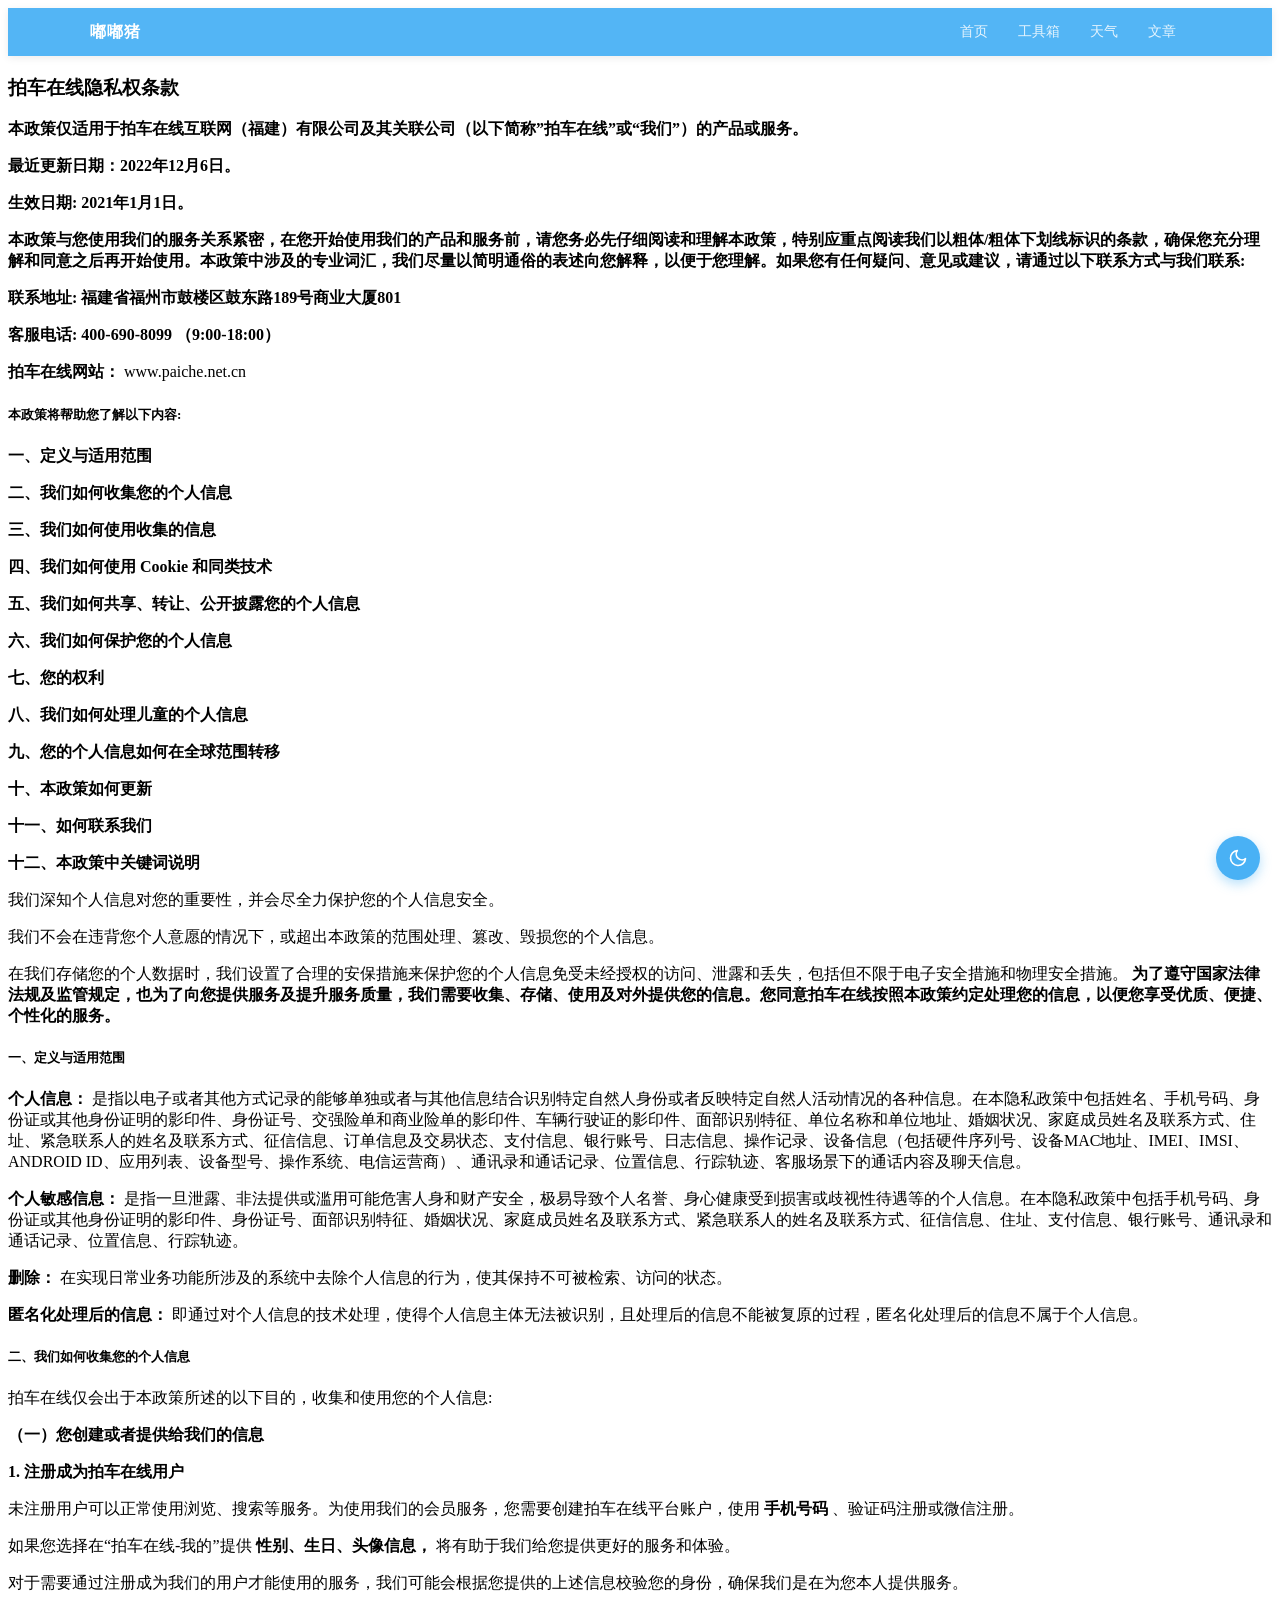
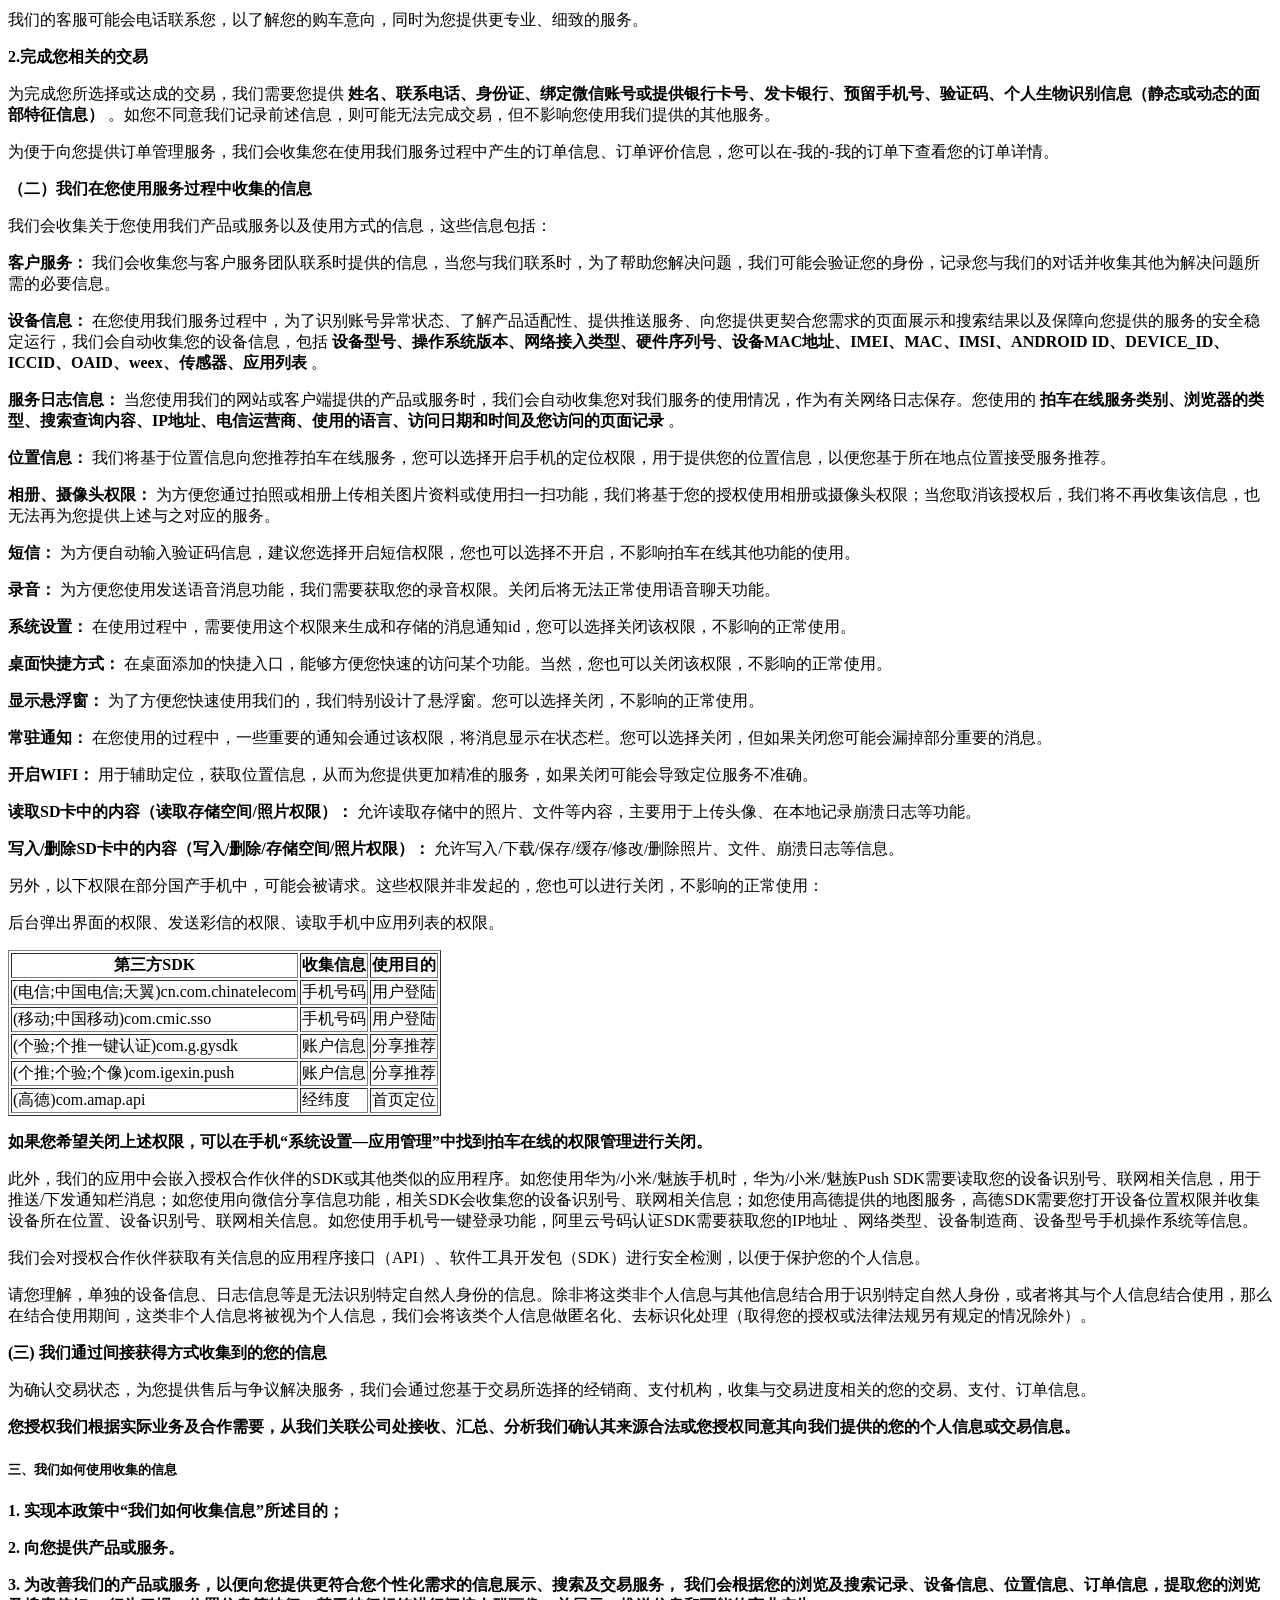
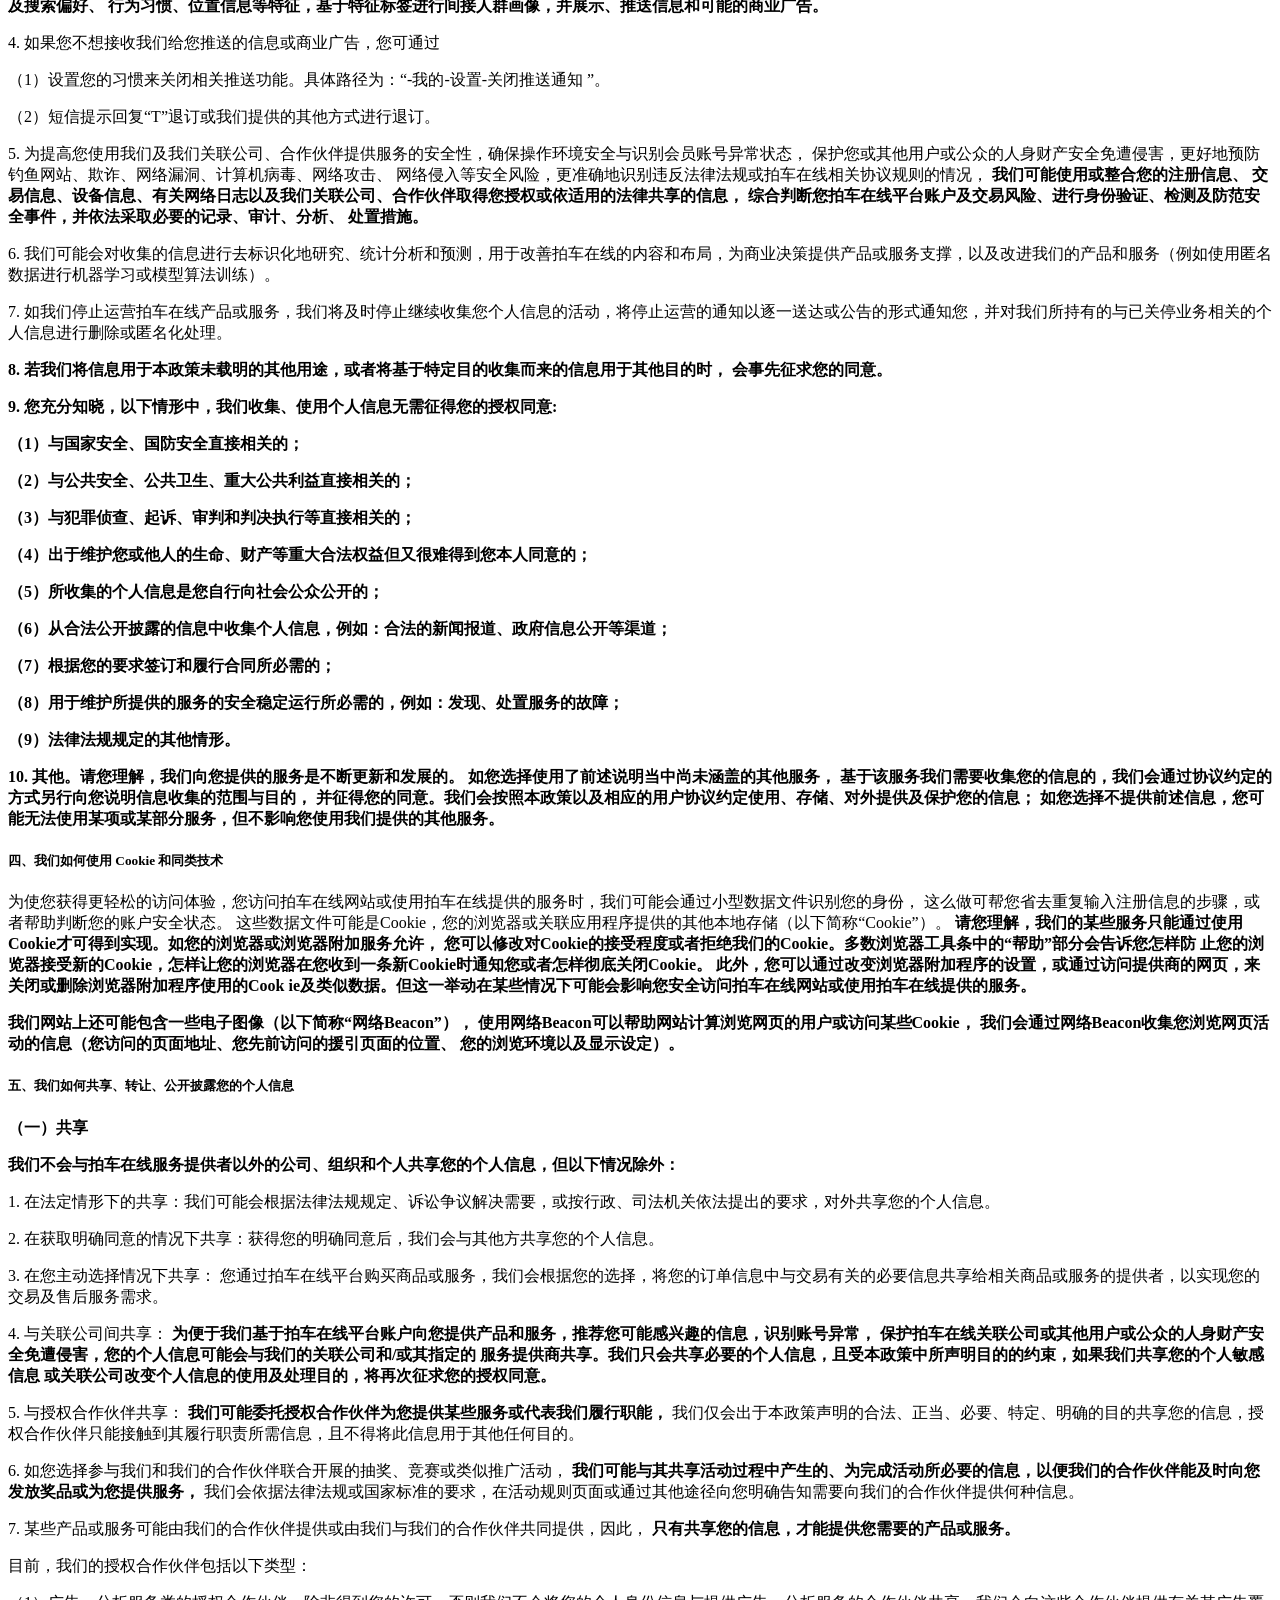
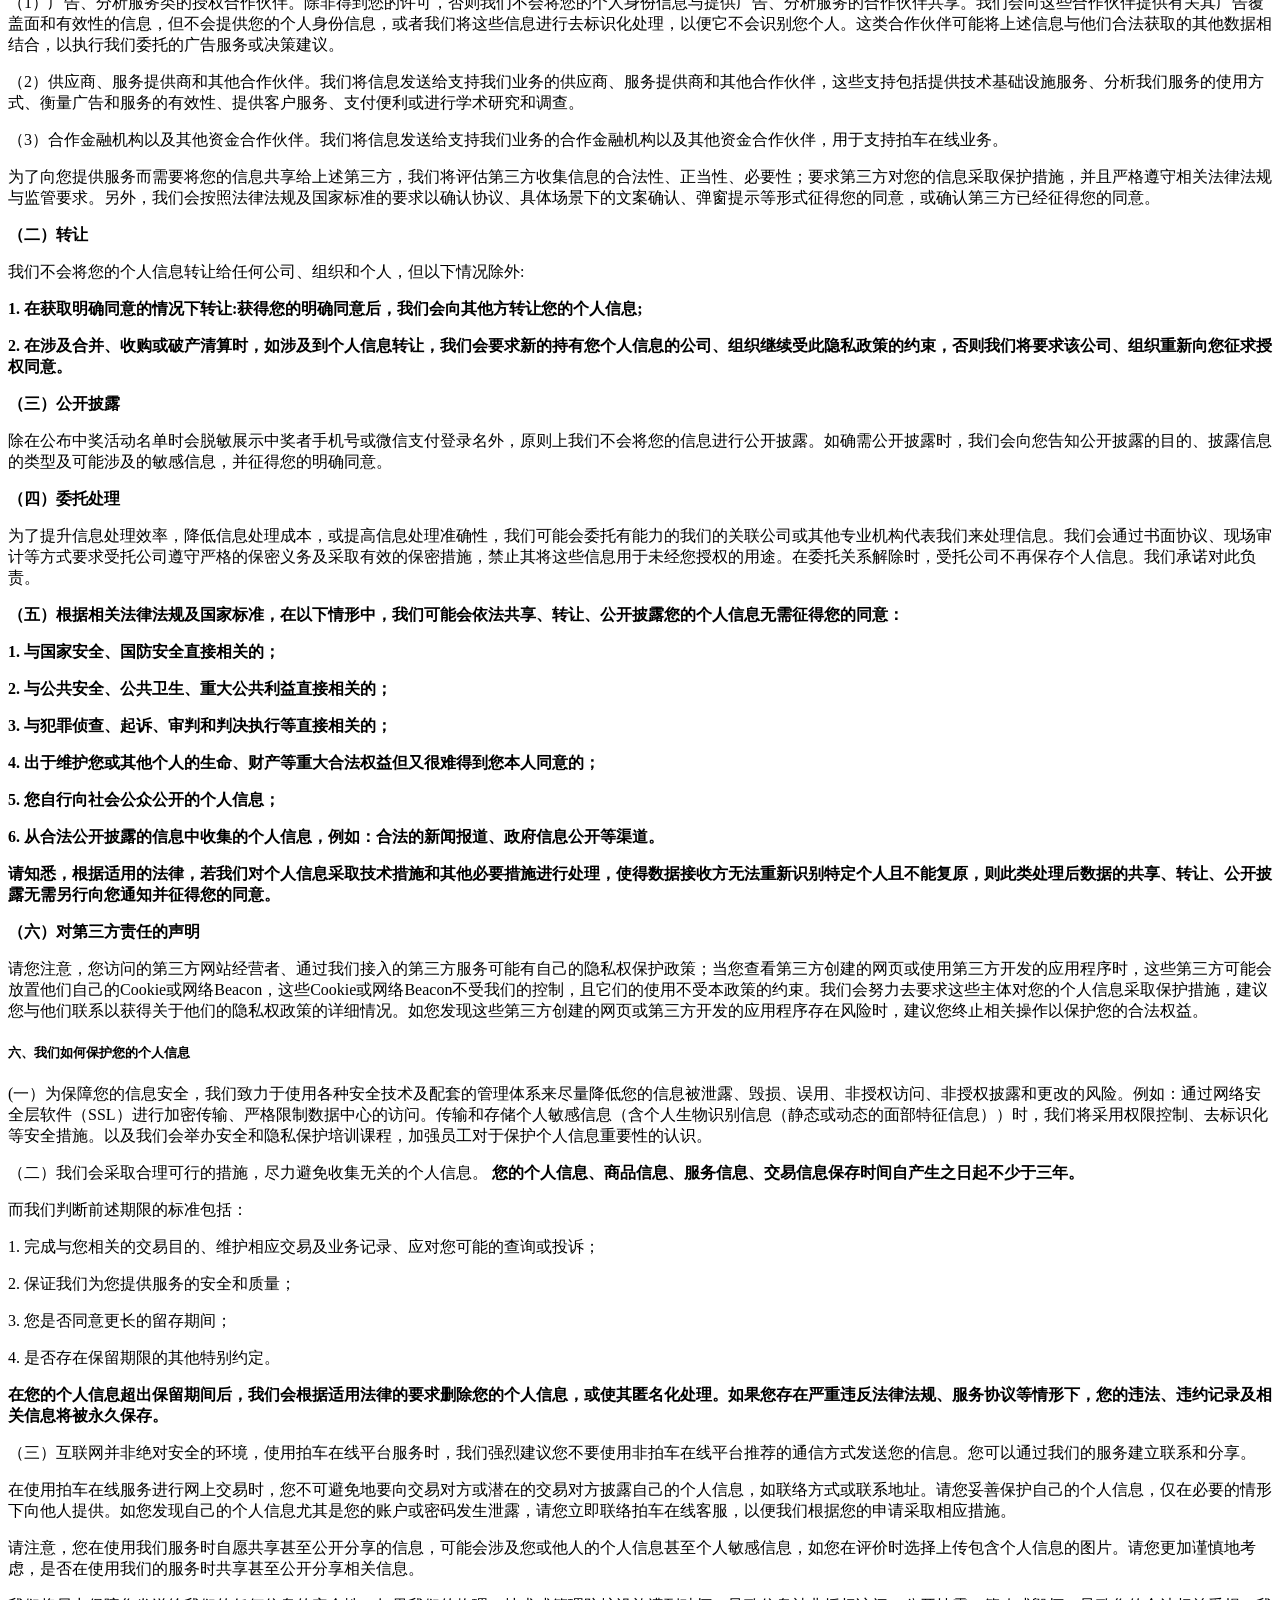
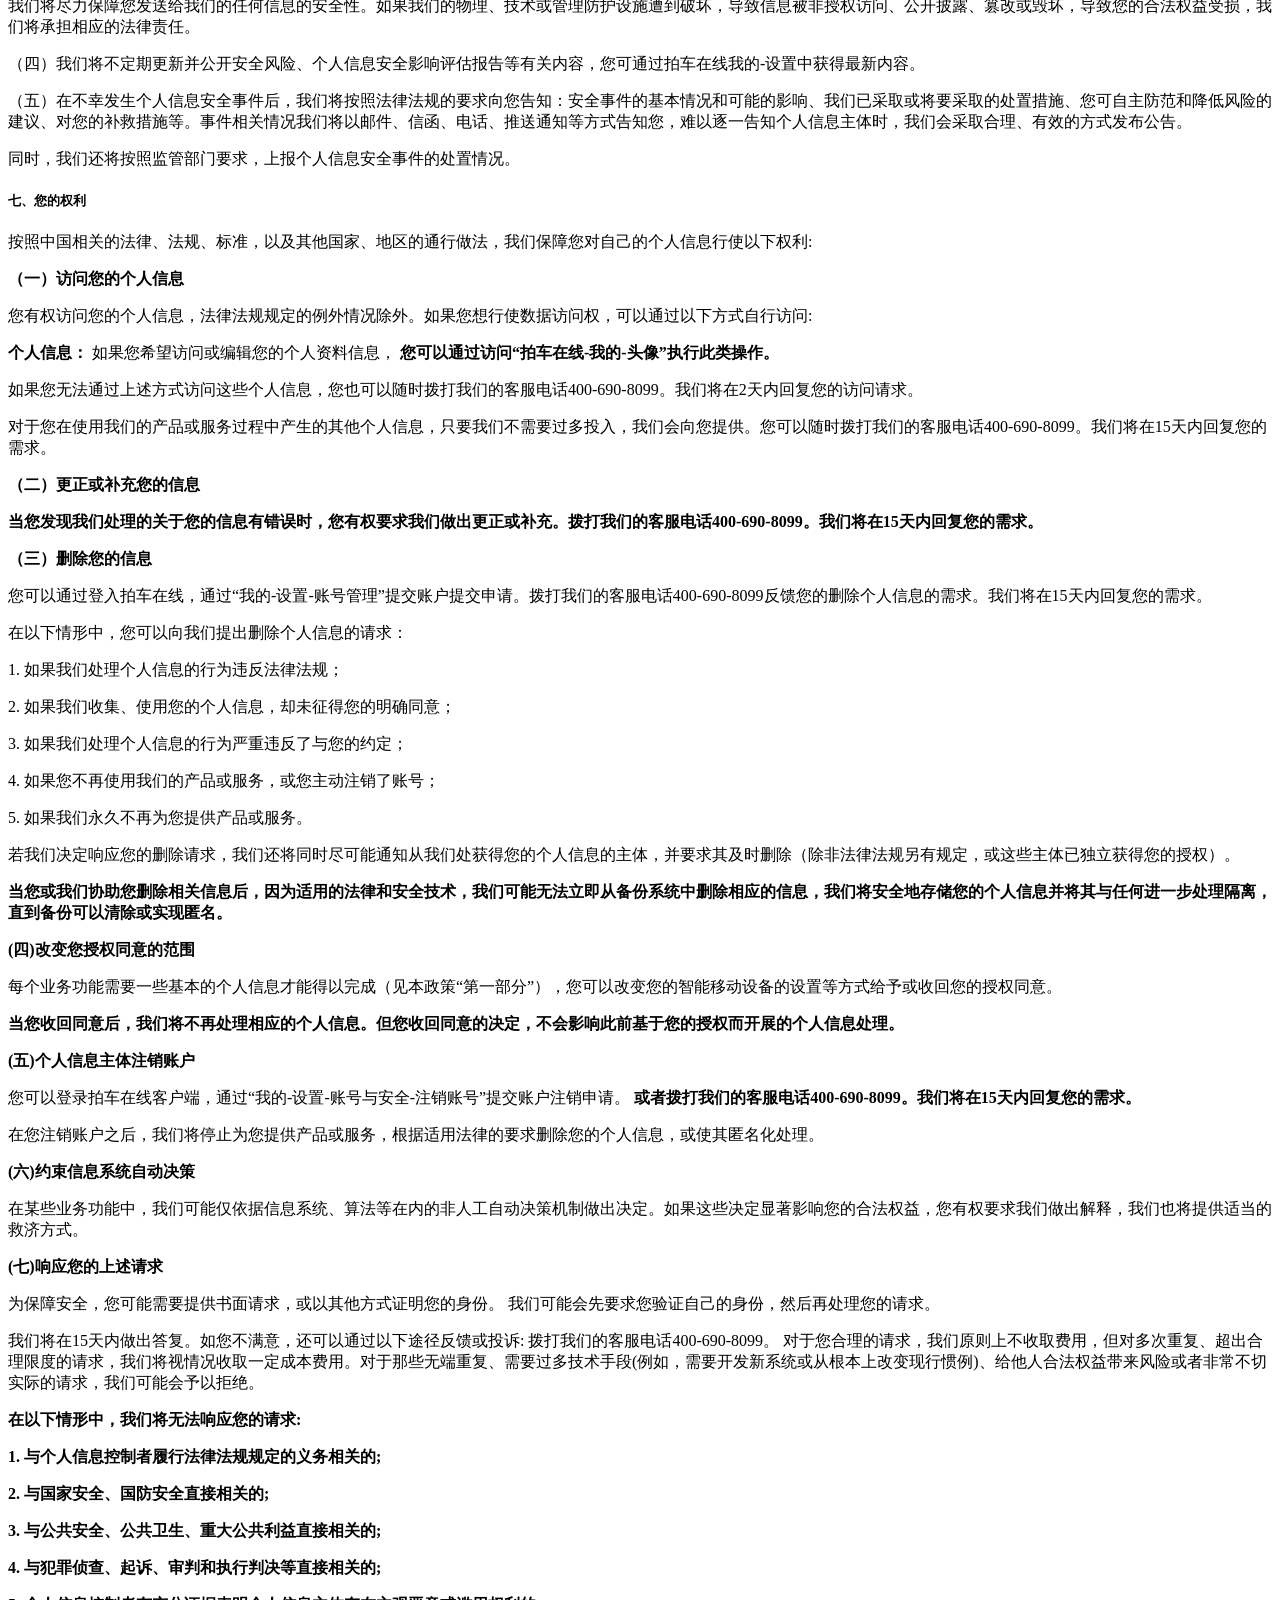
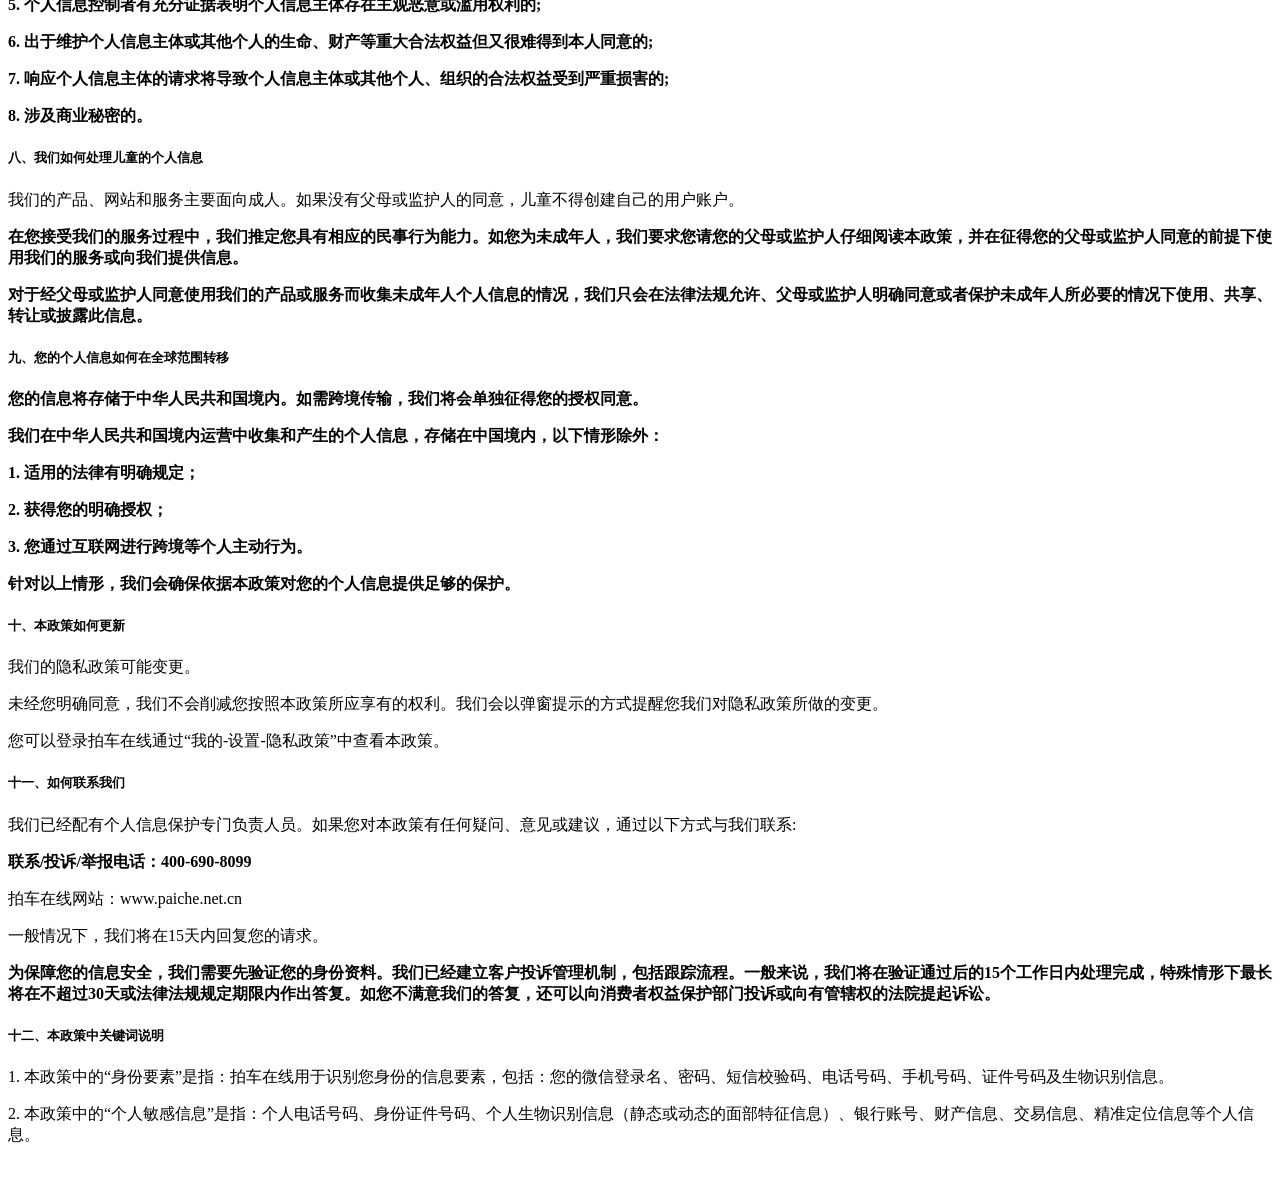
<file: privacy.html>
<!DOCTYPE html>
<html lang="zh-CN">
	<head>
		<meta charset="UTF-8" />
		<meta http-equiv="X-UA-Compatible" content="IE=edge" />
		<meta name="viewport" content="width=device-width, initial-scale=1.0" />
		<title>隐私政策 - 嘟嘟猪</title>
		<meta name="description" content="嘟嘟猪网站的隐私政策说明。" />
		<meta name="robots" content="noindex,nofollow" />
		<link rel="canonical" href="https://webpage.dudufashion.cloudns.ph/privacy.html" />
		<link rel="icon" type="image/png" sizes="32x32" href="favicon.png" />
		<link rel="shortcut icon" href="favicon.ico" />
		<link rel="apple-touch-icon" href="apple-touch-icon.png" />
	</head>
	<body>
    <h3 style=\ "text-align: center;\">
      <strong>
        拍车在线隐私权条款
      </strong>
    </h3>
    <p>
      <strong>
        本政策仅适用于拍车在线互联网（福建）有限公司及其关联公司（以下简称”拍车在线”或“我们”）的产品或服务。
      </strong>
    </p>
    <p>
      <strong>
        最近更新日期：2022年12月6日。
      </strong>
    </p>
    <p>
      <strong>
        生效日期: 2021年1月1日。
      </strong>
    </p>
    <p>
      <strong>
        本政策与您使用我们的服务关系紧密，在您开始使用我们的产品和服务前，请您务必先仔细阅读和理解本政策，特别应重点阅读我们以粗体/粗体下划线标识的条款，确保您充分理解和同意之后再开始使用。本政策中涉及的专业词汇，我们尽量以简明通俗的表述向您解释，以便于您理解。如果您有任何疑问、意见或建议，请通过以下联系方式与我们联系:
      </strong>
    </p>
    <p>
      <strong>
        联系地址: 福建省福州市鼓楼区鼓东路189号商业大厦801
      </strong>
    </p>
    <p>
      <strong>
        客服电话: 400-690-8099 （9:00-18:00）
      </strong>
    </p>
    <p>
      <strong>
        拍车在线网站：
      </strong>
      <span style=\ "color: rgb(0, 0, 0); font-family: 微软雅黑;\">
        www.paiche.net.cn
      </span>
    </p>
    <h5>
      <strong>
        本政策将帮助您了解以下内容:
      </strong>
    </h5>
    <p>
      <strong>
        一、定义与适用范围
      </strong>
    </p>
    <p>
      <strong>
        二、我们如何收集您的个人信息
      </strong>
    </p>
    <p>
      <strong>
        三、我们如何使用收集的信息
      </strong>
    </p>
    <p>
      <strong>
        四、我们如何使用 Cookie 和同类技术
      </strong>
    </p>
    <p>
      <strong>
        五、我们如何共享、转让、公开披露您的个人信息
      </strong>
    </p>
    <p>
      <strong>
        六、我们如何保护您的个人信息
      </strong>
    </p>
    <p>
      <strong>
        七、您的权利
      </strong>
    </p>
    <p>
      <strong>
        八、我们如何处理儿童的个人信息
      </strong>
    </p>
    <p>
      <strong>
        九、您的个人信息如何在全球范围转移
      </strong>
    </p>
    <p>
      <strong>
        十、本政策如何更新
      </strong>
    </p>
    <p>
      <strong>
        十一、如何联系我们
      </strong>
    </p>
    <p>
      <strong>
        十二、本政策中关键词说明
      </strong>
    </p>
    <p>
      <span style=\ "color: rgb(0, 0, 0); font-family: 微软雅黑;\">
        我们深知个人信息对您的重要性，并会尽全力保护您的个人信息安全。
      </span>
    </p>
    <p>
      <span style=\ "color: rgb(0, 0, 0); font-family: 微软雅黑;\">
        我们不会在违背您个人意愿的情况下，或超出本政策的范围处理、篡改、毁损您的个人信息。
      </span>
    </p>
    <p>
      <span style=\ "color: rgb(0, 0, 0); font-family: 微软雅黑;\">
        在我们存储您的个人数据时，我们设置了合理的安保措施来保护您的个人信息免受未经授权的访问、泄露和丢失，包括但不限于电子安全措施和物理安全措施。
      </span>
      <strong>
        为了遵守国家法律法规及监管规定，也为了向您提供服务及提升服务质量，我们需要收集、存储、使用及对外提供您的信息。您同意拍车在线按照本政策约定处理您的信息，以便您享受优质、便捷、个性化的服务。
      </strong>
    </p>
    <h5>
      <strong>
        一、定义与适用范围
      </strong>
    </h5>
    <p>
      <strong>
        个人信息：
      </strong>
      <span style=\ "color: rgb(0, 0, 0); font-family: 微软雅黑;\">
        是指以电子或者其他方式记录的能够单独或者与其他信息结合识别特定自然人身份或者反映特定自然人活动情况的各种信息。在本隐私政策中包括姓名、手机号码、身份证或其他身份证明的影印件、身份证号、交强险单和商业险单的影印件、车辆行驶证的影印件、面部识别特征、单位名称和单位地址、婚姻状况、家庭成员姓名及联系方式、住址、紧急联系人的姓名及联系方式、征信信息、订单信息及交易状态、支付信息、银行账号、日志信息、操作记录、设备信息（包括硬件序列号、设备MAC地址、IMEI、IMSI、ANDROID
        ID、应用列表、设备型号、操作系统、电信运营商）、通讯录和通话记录、位置信息、行踪轨迹、客服场景下的通话内容及聊天信息。
      </span>
    </p>
    <p>
      <strong>
        个人敏感信息：
      </strong>
      <span style=\ "color: rgb(0, 0, 0); font-family: 微软雅黑;\">
        是指一旦泄露、非法提供或滥用可能危害人身和财产安全，极易导致个人名誉、身心健康受到损害或歧视性待遇等的个人信息。在本隐私政策中包括手机号码、身份证或其他身份证明的影印件、身份证号、面部识别特征、婚姻状况、家庭成员姓名及联系方式、紧急联系人的姓名及联系方式、征信信息、住址、支付信息、银行账号、通讯录和通话记录、位置信息、行踪轨迹。
      </span>
    </p>
    <p>
      <strong>
        删除：
      </strong>
      <span style=\ "color: rgb(0, 0, 0); font-family: 微软雅黑;\">
        在实现日常业务功能所涉及的系统中去除个人信息的行为，使其保持不可被检索、访问的状态。
      </span>
    </p>
    <p>
      <strong>
        匿名化处理后的信息：
      </strong>
      <span style=\ "color: rgb(0, 0, 0); font-family: 微软雅黑;\">
        即通过对个人信息的技术处理，使得个人信息主体无法被识别，且处理后的信息不能被复原的过程，匿名化处理后的信息不属于个人信息。
      </span>
    </p>
    <h5>
      <strong>
        二、我们如何收集您的个人信息
      </strong>
    </h5>
    <p>
      <span style=\ "color: rgb(0, 0, 0); font-family: 微软雅黑;\">
        拍车在线仅会出于本政策所述的以下目的，收集和使用您的个人信息:
      </span>
    </p>
    <p>
      <strong>
        （一）您创建或者提供给我们的信息
      </strong>
    </p>
    <p>
      <strong>
        1. 注册成为拍车在线用户
      </strong>
    </p>
    <p>
      <span style=\ "color: rgb(0, 0, 0); font-family: 微软雅黑;\">
        未注册用户可以正常使用浏览、搜索等服务。为使用我们的会员服务，您需要创建拍车在线平台账户，使用
      </span>
      <strong>
        手机号码
      </strong>
      <span style=\ "color: rgb(0, 0, 0); font-family: 微软雅黑;\">
        、验证码注册或微信注册。
      </span>
    </p>
    <p>
      <span style=\ "color: rgb(0, 0, 0); font-family: 微软雅黑;\">
        如果您选择在“拍车在线-我的”提供
      </span>
      <strong>
        性别、生日、头像信息，
      </strong>
      <span style=\ "color: rgb(0, 0, 0); font-family: 微软雅黑;\">
        将有助于我们给您提供更好的服务和体验。
      </span>
    </p>
    <p>
      <span style=\ "color: rgb(0, 0, 0); font-family: 微软雅黑;\">
        对于需要通过注册成为我们的用户才能使用的服务，我们可能会根据您提供的上述信息校验您的身份，确保我们是在为您本人提供服务。
      </span>
    </p>
    <p>
      <span style=\ "color: rgb(0, 0, 0); font-family: 微软雅黑;\">
        我们的客服可能会电话联系您，以了解您的购车意向，同时为您提供更专业、细致的服务。
      </span>
    </p>
    <p>
      <strong>
        2.完成您相关的交易
      </strong>
    </p>
    <p>
      <span style=\ "color: rgb(0, 0, 0); font-family: 微软雅黑;\">
        为完成您所选择或达成的交易，我们需要您提供
      </span>
      <strong>
        姓名、联系电话、身份证、绑定微信账号或提供银行卡号、发卡银行、预留手机号、验证码、个人生物识别信息（静态或动态的面部特征信息）
      </strong>
      <span style=\ "color: rgb(0, 0, 0); font-family: 微软雅黑;\">
        。如您不同意我们记录前述信息，则可能无法完成交易，但不影响您使用我们提供的其他服务。
      </span>
    </p>
    <p>
      <span style=\ "color: rgb(0, 0, 0); font-family: 微软雅黑;\">
        为便于向您提供订单管理服务，我们会收集您在使用我们服务过程中产生的订单信息、订单评价信息，您可以在-我的-我的订单下查看您的订单详情。
      </span>
    </p>
    <p>
      <strong>
        （二）我们在您使用服务过程中收集的信息
      </strong>
    </p>
    <p>
      <span style=\ "color: rgb(0, 0, 0); font-family: 微软雅黑;\">
        我们会收集关于您使用我们产品或服务以及使用方式的信息，这些信息包括：
      </span>
    </p>
    <p>
      <strong>
        客户服务：
      </strong>
      <span style=\ "color: rgb(0, 0, 0); font-family: 微软雅黑;\">
        我们会收集您与客户服务团队联系时提供的信息，当您与我们联系时，为了帮助您解决问题，我们可能会验证您的身份，记录您与我们的对话并收集其他为解决问题所需的必要信息。
      </span>
    </p>
    <p>
      <strong>
        设备信息：
      </strong>
      <span style=\ "color: rgb(0, 0, 0); font-family: 微软雅黑;\">
        在您使用我们服务过程中，为了识别账号异常状态、了解产品适配性、提供推送服务、向您提供更契合您需求的页面展示和搜索结果以及保障向您提供的服务的安全稳定运行，我们会自动收集您的设备信息，包括
      </span>
      <strong>
        设备型号、操作系统版本、网络接入类型、硬件序列号、设备MAC地址、IMEI、MAC、IMSI、ANDROID ID、DEVICE_ID、ICCID、OAID、weex、传感器、应用列表
      </strong>
      <span style=\ "color: rgb(0, 0, 0); font-family: 微软雅黑;\">
        。
      </span>
    </p>
    <p>
      <strong>
        服务日志信息：
      </strong>
      <span style=\ "color: rgb(0, 0, 0); font-family: 微软雅黑;\">
        当您使用我们的网站或客户端提供的产品或服务时，我们会自动收集您对我们服务的使用情况，作为有关网络日志保存。您使用的
      </span>
      <strong>
        拍车在线服务类别、浏览器的类型、搜索查询内容、IP地址、电信运营商、使用的语言、访问日期和时间及您访问的页面记录
      </strong>
      <span style=\ "color: rgb(0, 0, 0); font-family: 微软雅黑;\">
        。
      </span>
    </p>
    <p>
      <strong>
        位置信息：
      </strong>
      <span style=\ "color: rgb(0, 0, 0); font-family: 微软雅黑;\">
        我们将基于位置信息向您推荐拍车在线服务，您可以选择开启手机的定位权限，用于提供您的位置信息，以便您基于所在地点位置接受服务推荐。
      </span>
    </p>
    <p>
      <strong>
        相册、摄像头权限：
      </strong>
      <span style=\ "color: rgb(0, 0, 0); font-family: 微软雅黑;\">
        为方便您通过拍照或相册上传相关图片资料或使用扫一扫功能，我们将基于您的授权使用相册或摄像头权限；当您取消该授权后，我们将不再收集该信息，也无法再为您提供上述与之对应的服务。
      </span>
    </p>
    <p>
      <strong>
        短信：
      </strong>
      <span style=\ "color: rgb(0, 0, 0); font-family: 微软雅黑;\">
        为方便自动输入验证码信息，建议您选择开启短信权限，您也可以选择不开启，不影响拍车在线其他功能的使用。
      </span>
    </p>
    <p>
      <strong>
        录音：
      </strong>
      <span style=\ "color: rgb(0, 0, 0); font-family: 微软雅黑;\">
        为方便您使用发送语音消息功能，我们需要获取您的录音权限。关闭后将无法正常使用语音聊天功能。
      </span>
    </p>
    <p>
      <strong>
        系统设置：
      </strong>
      <span style=\ "color: rgb(0, 0, 0); font-family: 微软雅黑;\">
        在使用过程中，需要使用这个权限来生成和存储的消息通知id，您可以选择关闭该权限，不影响的正常使用。
      </span>
    </p>
    <p>
      <strong>
        桌面快捷方式：
      </strong>
      <span style=\ "color: rgb(0, 0, 0); font-family: 微软雅黑;\">
        在桌面添加的快捷入口，能够方便您快速的访问某个功能。当然，您也可以关闭该权限，不影响的正常使用。
      </span>
    </p>
    <p>
      <strong>
        显示悬浮窗：
      </strong>
      <span style=\ "color: rgb(0, 0, 0); font-family: 微软雅黑;\">
        为了方便您快速使用我们的，我们特别设计了悬浮窗。您可以选择关闭，不影响的正常使用。
      </span>
    </p>
    <p>
      <strong>
        常驻通知：
      </strong>
      <span style=\ "color: rgb(0, 0, 0); font-family: 微软雅黑;\">
        在您使用的过程中，一些重要的通知会通过该权限，将消息显示在状态栏。您可以选择关闭，但如果关闭您可能会漏掉部分重要的消息。
      </span>
    </p>
    <p>
      <strong>
        开启WIFI：
      </strong>
      <span style=\ "color: rgb(0, 0, 0); font-family: 微软雅黑;\">
        用于辅助定位，获取位置信息，从而为您提供更加精准的服务，如果关闭可能会导致定位服务不准确。
      </span>
    </p>
    <p>
      <strong>
        读取SD卡中的内容（读取存储空间/照片权限）：
      </strong>
      <span style=\ "color: rgb(0, 0, 0); font-family: 微软雅黑;\">
        允许读取存储中的照片、文件等内容，主要用于上传头像、在本地记录崩溃日志等功能。
      </span>
    </p>
    <p>
      <strong>
        写入/删除SD卡中的内容（写入/删除/存储空间/照片权限）：
      </strong>
      <span style=\ "color: rgb(0, 0, 0); font-family: 微软雅黑;\">
        允许写入/下载/保存/缓存/修改/删除照片、文件、崩溃日志等信息。
      </span>
    </p>
    <p>
      <span style=\ "color: rgb(0, 0, 0); font-family: 微软雅黑;\">
        另外，以下权限在部分国产手机中，可能会被请求。这些权限并非发起的，您也可以进行关闭，不影响的正常使用：
      </span>
    </p>
    <p>
      <span style=\ "color: rgb(0, 0, 0); font-family: 微软雅黑;\">
        后台弹出界面的权限、发送彩信的权限、读取手机中应用列表的权限。
      </span>
    </p>
	
	<table border="1">
	  <tr>
	    <th>第三方SDK</th>
	    <th>收集信息</th>
	    <th>使用目的</th>
		
	  </tr>
	  <tr>
	    <td>(电信;中国电信;天翼)cn.com.chinatelecom</td>
	    <td>手机号码</td>
		<td>用户登陆</td>
	  </tr>
	  <tr>
	    <td>(移动;中国移动)com.cmic.sso</td>
	    <td>手机号码</td>
	    <td>用户登陆</td>
	  </tr>
	  <tr>
	    <td>(个验;个推一键认证)com.g.gysdk</td>
	    <td>账户信息</td>
	    <td>分享推荐</td>
	  </tr>
	  <tr>
	    <td>(个推;个验;个像)com.igexin.push</td>
	    <td>账户信息</td>
	    <td>分享推荐</td>
	  </tr>
	  <tr>
	    <td>(高德)com.amap.api</td>
	    <td>经纬度</td>
	    <td>首页定位</td>
	  </tr>
	  </table>
    <p>
      <strong>
        如果您希望关闭上述权限，可以在手机“系统设置—应用管理”中找到拍车在线的权限管理进行关闭。
      </strong>
    </p>
    <p>
      <span style=\ "color: rgb(0, 0, 0); font-family: 微软雅黑;\">
        此外，我们的应用中会嵌入授权合作伙伴的SDK或其他类似的应用程序。如您使用华为/小米/魅族手机时，华为/小米/魅族Push SDK需要读取您的设备识别号、联网相关信息，用于推送/下发通知栏消息；如您使用向微信分享信息功能，相关SDK会收集您的设备识别号、联网相关信息；如您使用高德提供的地图服务，高德SDK需要您打开设备位置权限并收集设备所在位置、设备识别号、联网相关信息。如您使用手机号一键登录功能，阿里云号码认证SDK需要获取您的IP地址
        、网络类型、设备制造商、设备型号手机操作系统等信息。
      </span>
    </p>
    <p>
      <span style=\ "color: rgb(0, 0, 0); font-family: 微软雅黑;\">
        我们会对授权合作伙伴获取有关信息的应用程序接口（API）、软件工具开发包（SDK）进行安全检测，以便于保护您的个人信息。
      </span>
    </p>
    <p>
      <span style=\ "color: rgb(0, 0, 0); font-family: 微软雅黑;\">
        请您理解，单独的设备信息、日志信息等是无法识别特定自然人身份的信息。除非将这类非个人信息与其他信息结合用于识别特定自然人身份，或者将其与个人信息结合使用，那么在结合使用期间，这类非个人信息将被视为个人信息，我们会将该类个人信息做匿名化、去标识化处理（取得您的授权或法律法规另有规定的情况除外）。
      </span>
    </p>
    <p>
      <strong>
        (三) 我们通过间接获得方式收集到的您的信息
      </strong>
    </p>
    <p>
      <span style=\ "color: rgb(0, 0, 0); font-family: 微软雅黑;\">
        为确认交易状态，为您提供售后与争议解决服务，我们会通过您基于交易所选择的经销商、支付机构，收集与交易进度相关的您的交易、支付、订单信息。
      </span>
    </p>
    <p>
      <strong>
        您授权我们根据实际业务及合作需要，从我们关联公司处接收、汇总、分析我们确认其来源合法或您授权同意其向我们提供的您的个人信息或交易信息。
      </strong>
    </p>
    <h5>
      <strong>
        三、我们如何使用收集的信息
      </strong>
    </h5>
    <p>
      <strong>
        1. 实现本政策中“我们如何收集信息”所述目的；
      </strong>
    </p>
    <p>
      <strong>
        2. 向您提供产品或服务。
      </strong>
    </p>
    <p>
      <strong>
        3. 为改善我们的产品或服务，以便向您提供更符合您个性化需求的信息展示、搜索及交易服务， 我们会根据您的浏览及搜索记录、设备信息、位置信息、订单信息，提取您的浏览及搜索偏好、
        行为习惯、位置信息等特征，基于特征标签进行间接人群画像，并展示、推送信息和可能的商业广告。
      </strong>
    </p>
    <p>
      <span style=\ "color: rgb(0, 0, 0); font-family: 微软雅黑;\">
        4. 如果您不想接收我们给您推送的信息或商业广告，您可通过
      </span>
    </p>
    <p>
      <span style=\ "color: rgb(0, 0, 0); font-family: 微软雅黑;\">
        （1）设置您的习惯来关闭相关推送功能。具体路径为：“-我的-设置-关闭推送通知 ”。
      </span>
    </p>
    <p>
      <span style=\ "color: rgb(0, 0, 0); font-family: 微软雅黑;\">
        （2）短信提示回复“T”退订或我们提供的其他方式进行退订。
      </span>
    </p>
    <p>
      <span style=\ "color: rgb(0, 0, 0); font-family: 微软雅黑;\">
        5. 为提高您使用我们及我们关联公司、合作伙伴提供服务的安全性，确保操作环境安全与识别会员账号异常状态， 保护您或其他用户或公众的人身财产安全免遭侵害，更好地预防钓鱼网站、欺诈、网络漏洞、计算机病毒、网络攻击、
        网络侵入等安全风险，更准确地识别违反法律法规或拍车在线相关协议规则的情况，
      </span>
      <strong>
        我们可能使用或整合您的注册信息、 交易信息、设备信息、有关网络日志以及我们关联公司、合作伙伴取得您授权或依适用的法律共享的信息， 综合判断您拍车在线平台账户及交易风险、进行身份验证、检测及防范安全事件，并依法采取必要的记录、审计、分析、
        处置措施。
      </strong>
    </p>
    <p>
      <span style=\ "color: rgb(0, 0, 0); font-family: 微软雅黑;\">
        6. 我们可能会对收集的信息进行去标识化地研究、统计分析和预测，用于改善拍车在线的内容和布局，为商业决策提供产品或服务支撑，以及改进我们的产品和服务（例如使用匿名数据进行机器学习或模型算法训练）。
      </span>
    </p>
    <p>
      <span style=\ "color: rgb(0, 0, 0); font-family: 微软雅黑;\">
        7. 如我们停止运营拍车在线产品或服务，我们将及时停止继续收集您个人信息的活动，将停止运营的通知以逐一送达或公告的形式通知您，并对我们所持有的与已关停业务相关的个人信息进行删除或匿名化处理。
      </span>
    </p>
    <p>
      <strong>
        8. 若我们将信息用于本政策未载明的其他用途，或者将基于特定目的收集而来的信息用于其他目的时， 会事先征求您的同意。
      </strong>
    </p>
    <p>
      <strong>
        9. 您充分知晓，以下情形中，我们收集、使用个人信息无需征得您的授权同意:
      </strong>
    </p>
    <p>
      <strong>
        （1）与国家安全、国防安全直接相关的；
      </strong>
    </p>
    <p>
      <strong>
        （2）与公共安全、公共卫生、重大公共利益直接相关的；
      </strong>
    </p>
    <p>
      <strong>
        （3）与犯罪侦查、起诉、审判和判决执行等直接相关的；
      </strong>
    </p>
    <p>
      <strong>
        （4）出于维护您或他人的生命、财产等重大合法权益但又很难得到您本人同意的；
      </strong>
    </p>
    <p>
      <strong>
        （5）所收集的个人信息是您自行向社会公众公开的；
      </strong>
    </p>
    <p>
      <strong>
        （6）从合法公开披露的信息中收集个人信息，例如：合法的新闻报道、政府信息公开等渠道；
      </strong>
    </p>
    <p>
      <strong>
        （7）根据您的要求签订和履行合同所必需的；
      </strong>
    </p>
    <p>
      <strong>
        （8）用于维护所提供的服务的安全稳定运行所必需的，例如：发现、处置服务的故障；
      </strong>
    </p>
    <p>
      <strong>
        （9）法律法规规定的其他情形。
      </strong>
    </p>
    <p>
      <strong>
        10. 其他。请您理解，我们向您提供的服务是不断更新和发展的。 如您选择使用了前述说明当中尚未涵盖的其他服务， 基于该服务我们需要收集您的信息的，我们会通过协议约定的方式另行向您说明信息收集的范围与目的，
        并征得您的同意。我们会按照本政策以及相应的用户协议约定使用、存储、对外提供及保护您的信息； 如您选择不提供前述信息，您可能无法使用某项或某部分服务，但不影响您使用我们提供的其他服务。
      </strong>
    </p>
    <h5>
      <strong>
        四、我们如何使用 Cookie 和同类技术
      </strong>
    </h5>
    <p>
      <span style=\ "color: rgb(0, 0, 0); font-family: 微软雅黑;\">
        为使您获得更轻松的访问体验，您访问拍车在线网站或使用拍车在线提供的服务时，我们可能会通过小型数据文件识别您的身份， 这么做可帮您省去重复输入注册信息的步骤，或者帮助判断您的账户安全状态。
        这些数据文件可能是Cookie，您的浏览器或关联应用程序提供的其他本地存储（以下简称“Cookie”）。
      </span>
      <strong>
        请您理解，我们的某些服务只能通过使用Cookie才可得到实现。如您的浏览器或浏览器附加服务允许， 您可以修改对Cookie的接受程度或者拒绝我们的Cookie。多数浏览器工具条中的“帮助”部分会告诉您怎样防
        止您的浏览器接受新的Cookie，怎样让您的浏览器在您收到一条新Cookie时通知您或者怎样彻底关闭Cookie。 此外，您可以通过改变浏览器附加程序的设置，或通过访问提供商的网页，来关闭或删除浏览器附加程序使用的Cook
        ie及类似数据。但这一举动在某些情况下可能会影响您安全访问拍车在线网站或使用拍车在线提供的服务。
      </strong>
    </p>
    <p>
      <strong>
        我们网站上还可能包含一些电子图像（以下简称“网络Beacon”）， 使用网络Beacon可以帮助网站计算浏览网页的用户或访问某些Cookie，
        我们会通过网络Beacon收集您浏览网页活动的信息（您访问的页面地址、您先前访问的援引页面的位置、 您的浏览环境以及显示设定）。
      </strong>
    </p>
    <h5>
      <strong>
        五、我们如何共享、转让、公开披露您的个人信息
      </strong>
    </h5>
    <p>
      <strong>
        （一）共享
      </strong>
    </p>
    <p>
      <strong>
        我们不会与拍车在线服务提供者以外的公司、组织和个人共享您的个人信息，但以下情况除外：
      </strong>
    </p>
    <p>
      <span style=\ "color: rgb(0, 0, 0); font-family: 微软雅黑;\">
        1. 在法定情形下的共享：我们可能会根据法律法规规定、诉讼争议解决需要，或按行政、司法机关依法提出的要求，对外共享您的个人信息。
      </span>
    </p>
    <p>
      <span style=\ "color: rgb(0, 0, 0); font-family: 微软雅黑;\">
        2. 在获取明确同意的情况下共享：获得您的明确同意后，我们会与其他方共享您的个人信息。
      </span>
    </p>
    <p>
      <span style=\ "color: rgb(0, 0, 0); font-family: 微软雅黑;\">
        3. 在您主动选择情况下共享： 您通过拍车在线平台购买商品或服务，我们会根据您的选择，将您的订单信息中与交易有关的必要信息共享给相关商品或服务的提供者，以实现您的交易及售后服务需求。
      </span>
    </p>
    <p>
      <span style=\ "color: rgb(0, 0, 0); font-family: 微软雅黑;\">
        4. 与关联公司间共享：
      </span>
      <strong>
        为便于我们基于拍车在线平台账户向您提供产品和服务，推荐您可能感兴趣的信息，识别账号异常， 保护拍车在线关联公司或其他用户或公众的人身财产安全免遭侵害，您的个人信息可能会与我们的关联公司和/或其指定的
        服务提供商共享。我们只会共享必要的个人信息，且受本政策中所声明目的的约束，如果我们共享您的个人敏感信息 或关联公司改变个人信息的使用及处理目的，将再次征求您的授权同意。
      </strong>
    </p>
    <p>
      <span style=\ "color: rgb(0, 0, 0); font-family: 微软雅黑;\">
        5. 与授权合作伙伴共享：
      </span>
      <strong>
        我们可能委托授权合作伙伴为您提供某些服务或代表我们履行职能，
      </strong>
      <span style=\ "color: rgb(0, 0, 0); font-family: 微软雅黑;\">
        我们仅会出于本政策声明的合法、正当、必要、特定、明确的目的共享您的信息，授权合作伙伴只能接触到其履行职责所需信息，且不得将此信息用于其他任何目的。
      </span>
    </p>
    <p>
      <span style=\ "color: rgb(0, 0, 0); font-family: 微软雅黑;\">
        6. 如您选择参与我们和我们的合作伙伴联合开展的抽奖、竞赛或类似推广活动，
      </span>
      <strong>
        我们可能与其共享活动过程中产生的、为完成活动所必要的信息，以便我们的合作伙伴能及时向您发放奖品或为您提供服务，
      </strong>
      <span style=\ "color: rgb(0, 0, 0); font-family: 微软雅黑;\">
        我们会依据法律法规或国家标准的要求，在活动规则页面或通过其他途径向您明确告知需要向我们的合作伙伴提供何种信息。
      </span>
    </p>
    <p>
      <span style=\ "color: rgb(0, 0, 0); font-family: 微软雅黑;\">
        7. 某些产品或服务可能由我们的合作伙伴提供或由我们与我们的合作伙伴共同提供，因此，
      </span>
      <strong>
        只有共享您的信息，才能提供您需要的产品或服务。
      </strong>
    </p>
    <p>
      <span style=\ "color: rgb(0, 0, 0); font-family: 微软雅黑;\">
        目前，我们的授权合作伙伴包括以下类型：
      </span>
    </p>
    <p>
      <span style=\ "color: rgb(0, 0, 0); font-family: 微软雅黑;\">
        （1）广告、分析服务类的授权合作伙伴。除非得到您的许可，否则我们不会将您的个人身份信息与提供广告、分析服务的合作伙伴共享。我们会向这些合作伙伴提供有关其广告覆盖面和有效性的信息，但不会提供您的个人身份信息，或者我们将这些信息进行去标识化处理，以便它不会识别您个人。这类合作伙伴可能将上述信息与他们合法获取的其他数据相结合，以执行我们委托的广告服务或决策建议。
      </span>
    </p>
    <p>
      <span style=\ "color: rgb(0, 0, 0); font-family: 微软雅黑;\">
        （2）供应商、服务提供商和其他合作伙伴。我们将信息发送给支持我们业务的供应商、服务提供商和其他合作伙伴，这些支持包括提供技术基础设施服务、分析我们服务的使用方式、衡量广告和服务的有效性、提供客户服务、支付便利或进行学术研究和调查。
      </span>
    </p>
    <p>
      <span style=\ "color: rgb(0, 0, 0); font-family: 微软雅黑;\">
        （3）合作金融机构以及其他资金合作伙伴。我们将信息发送给支持我们业务的合作金融机构以及其他资金合作伙伴，用于支持拍车在线业务。
      </span>
    </p>
    <p>
      <span style=\ "color: rgb(0, 0, 0); font-family: 微软雅黑;\">
        为了向您提供服务而需要将您的信息共享给上述第三方，我们将评估第三方收集信息的合法性、正当性、必要性；要求第三方对您的信息采取保护措施，并且严格遵守相关法律法规与监管要求。另外，我们会按照法律法规及国家标准的要求以确认协议、具体场景下的文案确认、弹窗提示等形式征得您的同意，或确认第三方已经征得您的同意。
      </span>
    </p>
    <p>
      <strong>
        （二）转让
      </strong>
    </p>
    <p>
      <span style=\ "color: rgb(0, 0, 0); font-family: 微软雅黑;\">
        我们不会将您的个人信息转让给任何公司、组织和个人，但以下情况除外:
      </span>
    </p>
    <p>
      <strong>
        1. 在获取明确同意的情况下转让:获得您的明确同意后，我们会向其他方转让您的个人信息;
      </strong>
    </p>
    <p>
      <strong>
        2. 在涉及合并、收购或破产清算时，如涉及到个人信息转让，我们会要求新的持有您个人信息的公司、组织继续受此隐私政策的约束，否则我们将要求该公司、组织重新向您征求授权同意。
      </strong>
    </p>
    <p>
      <strong>
        （三）公开披露
      </strong>
    </p>
    <p>
      <span style=\ "color: rgb(0, 0, 0); font-family: 微软雅黑;\">
        除在公布中奖活动名单时会脱敏展示中奖者手机号或微信支付登录名外，原则上我们不会将您的信息进行公开披露。如确需公开披露时，我们会向您告知公开披露的目的、披露信息的类型及可能涉及的敏感信息，并征得您的明确同意。
      </span>
    </p>
    <p>
      <strong>
        （四）委托处理
      </strong>
    </p>
    <p>
      <span style=\ "color: rgb(0, 0, 0); font-family: 微软雅黑;\">
        为了提升信息处理效率，降低信息处理成本，或提高信息处理准确性，我们可能会委托有能力的我们的关联公司或其他专业机构代表我们来处理信息。我们会通过书面协议、现场审计等方式要求受托公司遵守严格的保密义务及采取有效的保密措施，禁止其将这些信息用于未经您授权的用途。在委托关系解除时，受托公司不再保存个人信息。我们承诺对此负责。
      </span>
    </p>
    <p>
      <strong>
        （五）根据相关法律法规及国家标准，在以下情形中，我们可能会依法共享、转让、公开披露您的个人信息无需征得您的同意：
      </strong>
    </p>
    <p>
      <strong>
        1. 与国家安全、国防安全直接相关的；
      </strong>
    </p>
    <p>
      <strong>
        2. 与公共安全、公共卫生、重大公共利益直接相关的；
      </strong>
    </p>
    <p>
      <strong>
        3. 与犯罪侦查、起诉、审判和判决执行等直接相关的；
      </strong>
    </p>
    <p>
      <strong>
        4. 出于维护您或其他个人的生命、财产等重大合法权益但又很难得到您本人同意的；
      </strong>
    </p>
    <p>
      <strong>
        5. 您自行向社会公众公开的个人信息；
      </strong>
    </p>
    <p>
      <strong>
        6. 从合法公开披露的信息中收集的个人信息，例如：合法的新闻报道、政府信息公开等渠道。
      </strong>
    </p>
    <p>
      <strong>
        请知悉，根据适用的法律，若我们对个人信息采取技术措施和其他必要措施进行处理，使得数据接收方无法重新识别特定个人且不能复原，则此类处理后数据的共享、转让、公开披露无需另行向您通知并征得您的同意。
      </strong>
    </p>
    <p>
      <strong>
        （六）对第三方责任的声明
      </strong>
    </p>
    <p>
      <span style=\ "color: rgb(0, 0, 0); font-family: 微软雅黑;\">
        请您注意，您访问的第三方网站经营者、通过我们接入的第三方服务可能有自己的隐私权保护政策；当您查看第三方创建的网页或使用第三方开发的应用程序时，这些第三方可能会放置他们自己的Cookie或网络Beacon，这些Cookie或网络Beacon不受我们的控制，且它们的使用不受本政策的约束。我们会努力去要求这些主体对您的个人信息采取保护措施，建议您与他们联系以获得关于他们的隐私权政策的详细情况。如您发现这些第三方创建的网页或第三方开发的应用程序存在风险时，建议您终止相关操作以保护您的合法权益。
      </span>
    </p>
    <h5>
      <strong>
        六、我们如何保护您的个人信息
      </strong>
    </h5>
    <p>
      <span style=\ "color: rgb(0, 0, 0); font-family: 微软雅黑;\">
        (一）为保障您的信息安全，我们致力于使用各种安全技术及配套的管理体系来尽量降低您的信息被泄露、毁损、误用、非授权访问、非授权披露和更改的风险。例如：通过网络安全层软件（SSL）进行加密传输、严格限制数据中心的访问。传输和存储个人敏感信息（含个人生物识别信息（静态或动态的面部特征信息））时，我们将采用权限控制、去标识化等安全措施。以及我们会举办安全和隐私保护培训课程，加强员工对于保护个人信息重要性的认识。
      </span>
    </p>
    <p>
      <span style=\ "color: rgb(0, 0, 0); font-family: 微软雅黑;\">
        （二）我们会采取合理可行的措施，尽力避免收集无关的个人信息。
      </span>
      <strong>
        您的个人信息、商品信息、服务信息、交易信息保存时间自产生之日起不少于三年。
      </strong>
    </p>
    <p>
      <span style=\ "color: rgb(0, 0, 0); font-family: 微软雅黑;\">
        而我们判断前述期限的标准包括：
      </span>
    </p>
    <p>
      <span style=\ "color: rgb(0, 0, 0); font-family: 微软雅黑;\">
        1. 完成与您相关的交易目的、维护相应交易及业务记录、应对您可能的查询或投诉；
      </span>
    </p>
    <p>
      <span style=\ "color: rgb(0, 0, 0); font-family: 微软雅黑;\">
        2. 保证我们为您提供服务的安全和质量；
      </span>
    </p>
    <p>
      <span style=\ "color: rgb(0, 0, 0); font-family: 微软雅黑;\">
        3. 您是否同意更长的留存期间；
      </span>
    </p>
    <p>
      <span style=\ "color: rgb(0, 0, 0); font-family: 微软雅黑;\">
        4. 是否存在保留期限的其他特别约定。
      </span>
    </p>
    <p>
      <strong>
        在您的个人信息超出保留期间后，我们会根据适用法律的要求删除您的个人信息，或使其匿名化处理。如果您存在严重违反法律法规、服务协议等情形下，您的违法、违约记录及相关信息将被永久保存。
      </strong>
    </p>
    <p>
      <span style=\ "color: rgb(0, 0, 0); font-family: 微软雅黑;\">
        （三）互联网并非绝对安全的环境，使用拍车在线平台服务时，我们强烈建议您不要使用非拍车在线平台推荐的通信方式发送您的信息。您可以通过我们的服务建立联系和分享。
      </span>
    </p>
    <p>
      <span style=\ "color: rgb(0, 0, 0); font-family: 微软雅黑;\">
        在使用拍车在线服务进行网上交易时，您不可避免地要向交易对方或潜在的交易对方披露自己的个人信息，如联络方式或联系地址。请您妥善保护自己的个人信息，仅在必要的情形下向他人提供。如您发现自己的个人信息尤其是您的账户或密码发生泄露，请您立即联络拍车在线客服，以便我们根据您的申请采取相应措施。
      </span>
    </p>
    <p>
      <span style=\ "color: rgb(0, 0, 0); font-family: 微软雅黑;\">
        请注意，您在使用我们服务时自愿共享甚至公开分享的信息，可能会涉及您或他人的个人信息甚至个人敏感信息，如您在评价时选择上传包含个人信息的图片。请您更加谨慎地考虑，是否在使用我们的服务时共享甚至公开分享相关信息。
      </span>
    </p>
    <p>
      <span style=\ "color: rgb(0, 0, 0); font-family: 微软雅黑;\">
        我们将尽力保障您发送给我们的任何信息的安全性。如果我们的物理、技术或管理防护设施遭到破坏，导致信息被非授权访问、公开披露、篡改或毁坏，导致您的合法权益受损，我们将承担相应的法律责任。
      </span>
    </p>
    <p>
      <span style=\ "color: rgb(0, 0, 0); font-family: 微软雅黑;\">
        （四）我们将不定期更新并公开安全风险、个人信息安全影响评估报告等有关内容，您可通过拍车在线我的-设置中获得最新内容。
      </span>
    </p>
    <p>
      <span style=\ "color: rgb(0, 0, 0); font-family: 微软雅黑;\">
        （五）在不幸发生个人信息安全事件后，我们将按照法律法规的要求向您告知：安全事件的基本情况和可能的影响、我们已采取或将要采取的处置措施、您可自主防范和降低风险的建议、对您的补救措施等。事件相关情况我们将以邮件、信函、电话、推送通知等方式告知您，难以逐一告知个人信息主体时，我们会采取合理、有效的方式发布公告。
      </span>
    </p>
    <p>
      <span style=\ "color: rgb(0, 0, 0); font-family: 微软雅黑;\">
        同时，我们还将按照监管部门要求，上报个人信息安全事件的处置情况。
      </span>
    </p>
    <h5>
      <strong>
        七、您的权利
      </strong>
    </h5>
    <p>
      <span style=\ "color: rgb(0, 0, 0); font-family: 微软雅黑;\">
        按照中国相关的法律、法规、标准，以及其他国家、地区的通行做法，我们保障您对自己的个人信息行使以下权利:
      </span>
    </p>
    <p>
      <strong>
        （一）访问您的个人信息
      </strong>
    </p>
    <p>
      <span style=\ "color: rgb(0, 0, 0); font-family: 微软雅黑;\">
        您有权访问您的个人信息，法律法规规定的例外情况除外。如果您想行使数据访问权，可以通过以下方式自行访问:
      </span>
    </p>
    <p>
      <strong>
        个人信息：
      </strong>
      <span style=\ "color: rgb(0, 0, 0); font-family: 微软雅黑;\">
        如果您希望访问或编辑您的个人资料信息，
      </span>
      <strong>
        您可以通过访问“拍车在线-我的-头像”执行此类操作。
      </strong>
    </p>
    <p>
      <span style=\ "color: rgb(0, 0, 0); font-family: 微软雅黑;\">
        如果您无法通过上述方式访问这些个人信息，您也可以随时拨打我们的客服电话400-690-8099。我们将在2天内回复您的访问请求。
      </span>
    </p>
    <p>
      <span style=\ "color: rgb(0, 0, 0); font-family: 微软雅黑;\">
        对于您在使用我们的产品或服务过程中产生的其他个人信息，只要我们不需要过多投入，我们会向您提供。您可以随时拨打我们的客服电话400-690-8099。我们将在15天内回复您的需求。
      </span>
    </p>
    <p>
      <strong>
        （二）更正或补充您的信息
      </strong>
    </p>
    <p>
      <strong>
        当您发现我们处理的关于您的信息有错误时，您有权要求我们做出更正或补充。拨打我们的客服电话400-690-8099。我们将在15天内回复您的需求。
      </strong>
    </p>
    <p>
      <strong>
        （三）删除您的信息
      </strong>
    </p>
    <p>
      <span style=\ "color: rgb(0, 0, 0); font-family: 微软雅黑;\">
        您可以通过登入拍车在线，通过“我的-设置-账号管理”提交账户提交申请。拨打我们的客服电话400-690-8099反馈您的删除个人信息的需求。我们将在15天内回复您的需求。
      </span>
    </p>
    <p>
      <span style=\ "color: rgb(0, 0, 0); font-family: 微软雅黑;\">
        在以下情形中，您可以向我们提出删除个人信息的请求：
      </span>
    </p>
    <p>
      <span style=\ "color: rgb(0, 0, 0); font-family: 微软雅黑;\">
        1. 如果我们处理个人信息的行为违反法律法规；
      </span>
    </p>
    <p>
      <span style=\ "color: rgb(0, 0, 0); font-family: 微软雅黑;\">
        2. 如果我们收集、使用您的个人信息，却未征得您的明确同意；
      </span>
    </p>
    <p>
      <span style=\ "color: rgb(0, 0, 0); font-family: 微软雅黑;\">
        3. 如果我们处理个人信息的行为严重违反了与您的约定；
      </span>
    </p>
    <p>
      <span style=\ "color: rgb(0, 0, 0); font-family: 微软雅黑;\">
        4. 如果您不再使用我们的产品或服务，或您主动注销了账号；
      </span>
    </p>
    <p>
      <span style=\ "color: rgb(0, 0, 0); font-family: 微软雅黑;\">
        5. 如果我们永久不再为您提供产品或服务。
      </span>
    </p>
    <p>
      <span style=\ "color: rgb(0, 0, 0); font-family: 微软雅黑;\">
        若我们决定响应您的删除请求，我们还将同时尽可能通知从我们处获得您的个人信息的主体，并要求其及时删除（除非法律法规另有规定，或这些主体已独立获得您的授权）。
      </span>
    </p>
    <p>
      <strong>
        当您或我们协助您删除相关信息后，因为适用的法律和安全技术，我们可能无法立即从备份系统中删除相应的信息，我们将安全地存储您的个人信息并将其与任何进一步处理隔离，直到备份可以清除或实现匿名。
      </strong>
    </p>
    <p>
      <strong>
        (四)改变您授权同意的范围
      </strong>
    </p>
    <p>
      <span style=\ "color: rgb(0, 0, 0); font-family: 微软雅黑;\">
        每个业务功能需要一些基本的个人信息才能得以完成（见本政策“第一部分”），您可以改变您的智能移动设备的设置等方式给予或收回您的授权同意。
      </span>
    </p>
    <p>
      <strong>
        当您收回同意后，我们将不再处理相应的个人信息。但您收回同意的决定，不会影响此前基于您的授权而开展的个人信息处理。
      </strong>
    </p>
    <p>
      <strong>
        (五)个人信息主体注销账户
      </strong>
    </p>
    <p>
      <span style=\ "color: rgb(0, 0, 0); font-family: 微软雅黑;\">
        您可以登录拍车在线客户端，通过“我的-设置-账号与安全-注销账号”提交账户注销申请。
      </span>
      <strong>
        或者拨打我们的客服电话400-690-8099。我们将在15天内回复您的需求。
      </strong>
    </p>
    <p>
      <span style=\ "color: rgb(0, 0, 0); font-family: 微软雅黑;\">
        在您注销账户之后，我们将停止为您提供产品或服务，根据适用法律的要求删除您的个人信息，或使其匿名化处理。
      </span>
    </p>
    <p>
      <strong>
        (六)约束信息系统自动决策
      </strong>
    </p>
    <p>
      <span style=\ "color: rgb(0, 0, 0); font-family: 微软雅黑;\">
        在某些业务功能中，我们可能仅依据信息系统、算法等在内的非人工自动决策机制做出决定。如果这些决定显著影响您的合法权益，您有权要求我们做出解释，我们也将提供适当的救济方式。
      </span>
    </p>
    <p>
      <strong>
        (七)响应您的上述请求
      </strong>
    </p>
    <p>
      <span style=\ "color: rgb(0, 0, 0); font-family: 微软雅黑;\">
        为保障安全，您可能需要提供书面请求，或以其他方式证明您的身份。 我们可能会先要求您验证自己的身份，然后再处理您的请求。
      </span>
    </p>
    <p>
      <span style=\ "color: rgb(0, 0, 0); font-family: 微软雅黑;\">
        我们将在15天内做出答复。如您不满意，还可以通过以下途径反馈或投诉: 拨打我们的客服电话400-690-8099。 对于您合理的请求，我们原则上不收取费用，但对多次重复、超出合理限度的请求，我们将视情况收取一定成本费用。对于那些无端重复、需要过多技术手段(例如，需要开发新系统或从根本上改变现行惯例)、给他人合法权益带来风险或者非常不切实际的请求，我们可能会予以拒绝。
      </span>
    </p>
    <p>
      <strong>
        在以下情形中，我们将无法响应您的请求:
      </strong>
    </p>
    <p>
      <strong>
        1. 与个人信息控制者履行法律法规规定的义务相关的;
      </strong>
    </p>
    <p>
      <strong>
        2. 与国家安全、国防安全直接相关的;
      </strong>
    </p>
    <p>
      <strong>
        3. 与公共安全、公共卫生、重大公共利益直接相关的;
      </strong>
    </p>
    <p>
      <strong>
        4. 与犯罪侦查、起诉、审判和执行判决等直接相关的;
      </strong>
    </p>
    <p>
      <strong>
        5. 个人信息控制者有充分证据表明个人信息主体存在主观恶意或滥用权利的;
      </strong>
    </p>
    <p>
      <strong>
        6. 出于维护个人信息主体或其他个人的生命、财产等重大合法权益但又很难得到本人同意的;
      </strong>
    </p>
    <p>
      <strong>
        7. 响应个人信息主体的请求将导致个人信息主体或其他个人、组织的合法权益受到严重损害的;
      </strong>
    </p>
    <p>
      <strong>
        8. 涉及商业秘密的。
      </strong>
    </p>
    <h5>
      <strong>
        八、我们如何处理儿童的个人信息
      </strong>
    </h5>
    <p>
      <span style=\ "color: rgb(0, 0, 0); font-family: 微软雅黑;\">
        我们的产品、网站和服务主要面向成人。如果没有父母或监护人的同意，儿童不得创建自己的用户账户。
      </span>
    </p>
    <p>
      <strong>
        在您接受我们的服务过程中，我们推定您具有相应的民事行为能力。如您为未成年人，我们要求您请您的父母或监护人仔细阅读本政策，并在征得您的父母或监护人同意的前提下使用我们的服务或向我们提供信息。
      </strong>
    </p>
    <p>
      <strong>
        对于经父母或监护人同意使用我们的产品或服务而收集未成年人个人信息的情况，我们只会在法律法规允许、父母或监护人明确同意或者保护未成年人所必要的情况下使用、共享、转让或披露此信息。
      </strong>
    </p>
    <h5>
      <strong>
        九、您的个人信息如何在全球范围转移
      </strong>
    </h5>
    <p>
      <strong>
        您的信息将存储于中华人民共和国境内。如需跨境传输，我们将会单独征得您的授权同意。
      </strong>
    </p>
    <p>
      <strong>
        我们在中华人民共和国境内运营中收集和产生的个人信息，存储在中国境内，以下情形除外：
      </strong>
    </p>
    <p>
      <strong>
        1. 适用的法律有明确规定；
      </strong>
    </p>
    <p>
      <strong>
        2. 获得您的明确授权；
      </strong>
    </p>
    <p>
      <strong>
        3. 您通过互联网进行跨境等个人主动行为。
      </strong>
    </p>
    <p>
      <strong>
        针对以上情形，我们会确保依据本政策对您的个人信息提供足够的保护。
      </strong>
    </p>
    <h5>
      <strong>
        十、本政策如何更新
      </strong>
    </h5>
    <p>
      <span style=\ "color: rgb(0, 0, 0); font-family: 微软雅黑;\">
        我们的隐私政策可能变更。
      </span>
    </p>
    <p>
      <span style=\ "color: rgb(0, 0, 0); font-family: 微软雅黑;\">
        未经您明确同意，我们不会削减您按照本政策所应享有的权利。我们会以弹窗提示的方式提醒您我们对隐私政策所做的变更。
      </span>
    </p>
    <p>
      <span style=\ "color: rgb(0, 0, 0); font-family: 微软雅黑;\">
        您可以登录拍车在线通过“我的-设置-隐私政策”中查看本政策。
      </span>
    </p>
    <h5>
      <strong>
        十一、如何联系我们
      </strong>
    </h5>
    <p>
      <span style=\ "color: rgb(0, 0, 0); font-family: 微软雅黑;\">
        我们已经配有个人信息保护专门负责人员。如果您对本政策有任何疑问、意见或建议，通过以下方式与我们联系:
      </span>
    </p>
    <p>
      <strong>
        联系/投诉/举报电话：400-690-8099
      </strong>
    </p>
    <p>
      <span style=\ "color: rgb(0, 0, 0); font-family: 微软雅黑;\">
        拍车在线网站：www.paiche.net.cn
      </span>
    </p>
    <p>
      <span style=\ "color: rgb(0, 0, 0); font-family: 微软雅黑;\">
        一般情况下，我们将在15天内回复您的请求。
      </span>
    </p>
    <p>
      <strong>
        为保障您的信息安全，我们需要先验证您的身份资料。我们已经建立客户投诉管理机制，包括跟踪流程。一般来说，我们将在验证通过后的15个工作日内处理完成，特殊情形下最长将在不超过30天或法律法规规定期限内作出答复。如您不满意我们的答复，还可以向消费者权益保护部门投诉或向有管辖权的法院提起诉讼。
      </strong>
    </p>
    <h5>
      <strong>
        十二、本政策中关键词说明
      </strong>
    </h5>
    <p>
      <span style=\ "color: rgb(0, 0, 0); font-family: 微软雅黑;\">
        1. 本政策中的“身份要素”是指：拍车在线用于识别您身份的信息要素，包括：您的微信登录名、密码、短信校验码、电话号码、手机号码、证件号码及生物识别信息。
      </span>
    </p>
    <p>
      <span style=\ "color: rgb(0, 0, 0); font-family: 微软雅黑;\">
        2. 本政策中的“个人敏感信息”是指：个人电话号码、身份证件号码、个人生物识别信息（静态或动态的面部特征信息）、银行账号、财产信息、交易信息、精准定位信息等个人信息。
      </span>
    </p>
    <p>
    </p>
    <p>
      <br>
    </p>
  <script src="static/js/common.js"></script>
  </body>
</html>
</file>
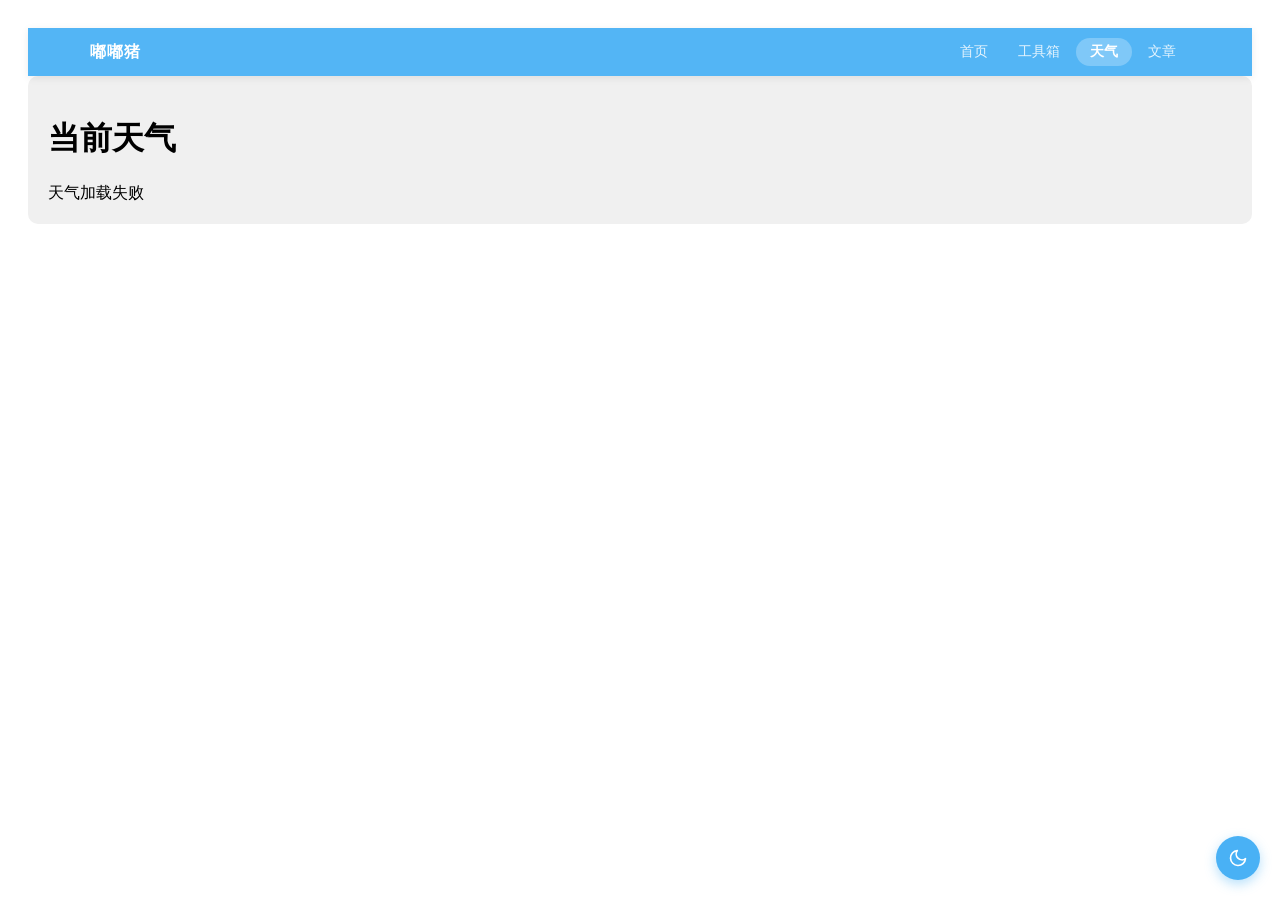
<file: weather-Fuzhou.html>
<!DOCTYPE html>
<html lang="zh-CN">
<head>
    <meta charset="UTF-8">
    <meta name="viewport" content="width=device-width, initial-scale=1.0">
    <title>福州实时天气 - 嘟嘟猪</title>
    <meta name="description" content="福州市实时天气查询，气温、湿度、风向风速一目了然，数据来自 OpenWeatherMap。">
    <meta name="robots" content="index,follow">
    <link rel="canonical" href="https://webpage.dudufashion.cloudns.ph/weather-Fuzhou.html">
    <meta property="og:type" content="website">
    <meta property="og:site_name" content="嘟嘟猪">
    <meta property="og:title" content="福州实时天气 - 嘟嘟猪">
    <meta property="og:description" content="福州市实时天气查询。">
    <meta property="og:url" content="https://webpage.dudufashion.cloudns.ph/weather-Fuzhou.html">
    <link rel="icon" type="image/png" sizes="32x32" href="favicon.png">
    <link rel="shortcut icon" href="favicon.ico">
    <link rel="apple-touch-icon" href="apple-touch-icon.png">
    <style>
        body { font-family: Arial, sans-serif; padding: 20px; }
        .weather { background: #f0f0f0; padding: 20px; border-radius: 10px; }
    </style>
</head>
<body>
    <div class="weather">
        <h1>当前天气</h1>
        <div id="weather-data">加载中...</div>
    </div>

    <script>
        // 替换为你的API密钥和城市
        const API_KEY = "8321f900611d373f58039530b8a1a9ae";
        const CITY = "Fuzhou,CN";

        // 示例：使用OpenWeatherMap API
        fetch(`https://api.openweathermap.org/data/2.5/weather?q=${CITY}&appid=${API_KEY}&units=metric`)
            .then(response => response.json())
            .then(data => {
                const weatherDiv = document.getElementById('weather-data');
                weatherDiv.innerHTML = `
                    <p>城市：${data.name}</p>
                    <p>温度：${data.main.temp}°C</p>
                    <p>天气：${data.weather[0].description}</p>
                    <p>湿度：${data.main.humidity}%</p>
                `;
            })
            .catch(error => {
                console.error('获取天气失败：', error);
                document.getElementById('weather-data').innerHTML = "天气加载失败";
            });
    </script>
    <script src="static/js/common.js"></script>
</body>
</html>
</file>
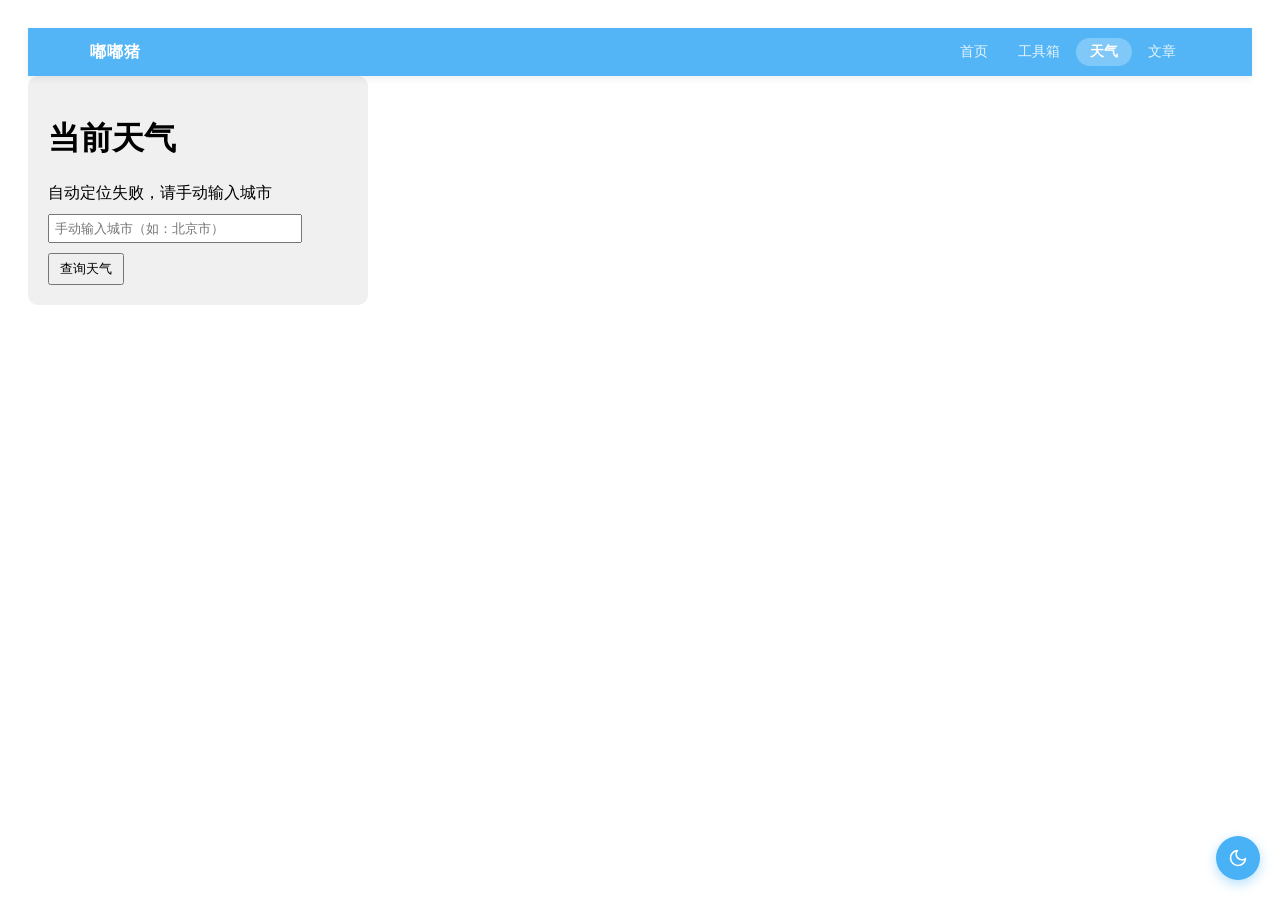
<file: weather-openweathermap.html>
<!DOCTYPE html>
<html lang="zh-CN">
<head>
    <meta charset="UTF-8">
    <meta name="viewport" content="width=device-width, initial-scale=1.0">
    <title>实时天气查询 - 嘟嘟猪</title>
    <meta name="description" content="免费在线实时天气查询，支持定位与手动输入城市，数据来自 OpenWeatherMap，无需注册。">
    <meta name="robots" content="index,follow">
    <link rel="canonical" href="https://webpage.dudufashion.cloudns.ph/weather-openweathermap.html">
    <meta property="og:type" content="website">
    <meta property="og:site_name" content="嘟嘟猪">
    <meta property="og:title" content="实时天气查询 - 嘟嘟猪">
    <meta property="og:description" content="免费在线实时天气查询，支持定位与手动输入城市。">
    <meta property="og:url" content="https://webpage.dudufashion.cloudns.ph/weather-openweathermap.html">
    <link rel="icon" type="image/png" sizes="32x32" href="favicon.png">
    <link rel="shortcut icon" href="favicon.ico">
    <link rel="apple-touch-icon" href="apple-touch-icon.png">
    <style>
        body { font-family: Arial, sans-serif; padding: 20px; }
        .weather { background: #f0f0f0; padding: 20px; border-radius: 10px; width: 300px; }
        #city-input { margin-top: 10px; padding: 5px; width: 80%; }
        button { margin-top: 10px; padding: 5px 10px; cursor: pointer; }
    </style>
</head>
<body>
    <div class="weather">
        <h1>当前天气</h1>
        <div id="weather-data">正在获取您的位置...</div>
        <input type="text" id="city-input" placeholder="手动输入城市（如：北京市）">
        <button onclick="getWeatherByCity()">查询天气</button>
    </div>

    <script>
        const API_KEY = "8321f900611d373f58039530b8a1a9ae";
        const QWEATHER_KEY = "d6a480091f2249fbb54ed3f04a4f1d74";

        // 风速统一换算为公里/小时(km/h)，并附带中国常用的风力等级(蒲福风级)
        function windLevel(kmh) {
            const thresholds = [1, 5, 11, 19, 28, 38, 49, 61, 74, 88, 102, 117];
            let level = 0;
            thresholds.forEach(t => { if (kmh > t) level++; });
            return level;
        }

        // 统一用经纬度查询天气（最准确，避免城市名歧义导致数据错误）
        async function getWeatherByCoords(lat, lon, label) {
            const weatherDiv = document.getElementById('weather-data');
            weatherDiv.innerHTML = "正在加载天气数据...";
            try {
                const response = await fetch(
                    `https://api.openweathermap.org/data/2.5/weather?lat=${lat}&lon=${lon}&appid=${API_KEY}&units=metric&lang=zh_cn`
                );
                if (!response.ok) throw new Error(`查询失败: ${response.status}`);
                const data = await response.json();
                const location = label || `${data.name}${data.sys.country ? "，" + data.sys.country : ""}`;
                weatherDiv.innerHTML = `
                    <p>位置：${location}</p>
                    <p>温度：${data.main.temp}°C</p>
                    <p>体感温度：${data.main.feels_like}°C</p>
                    <p>天气：${data.weather[0].description}</p>
                    <p>湿度：${data.main.humidity}%</p>
                    <p>风速：${(data.wind.speed * 3.6).toFixed(1)} 公里/小时（${windLevel(data.wind.speed * 3.6)}级风）</p>
                `;
            } catch (error) {
                console.error("获取天气失败:", error);
                weatherDiv.innerHTML = "天气数据加载失败，请稍后重试或手动输入城市";
            }
        }

        // 手动输入城市查询天气：用和风天气解析中文城市，再用 OpenWeatherMap 查天气
        async function getWeatherByCity() {
            const city = document.getElementById('city-input').value.trim();
            if (!city) return;

            try {
                const geoRes = await fetch(
                    `https://geoapi.qweather.com/v2/city/lookup?location=${encodeURIComponent(city)}&key=${QWEATHER_KEY}`
                );
                if (!geoRes.ok) throw new Error(`地理编码失败: ${geoRes.status}`);
                const geoData = await geoRes.json();

                if (geoData.code !== "200" || !geoData.location || !geoData.location.length) {
                    throw new Error("未找到该城市");
                }

                const loc = geoData.location[0];
                const label = `${loc.country}·${loc.adm1}·${loc.adm2}·${loc.name}`;
                await getWeatherByCoords(loc.lat, loc.lon, label);
            } catch (error) {
                console.error("查询失败:", error);
                document.getElementById('weather-data').innerHTML = "城市未找到，请尝试输入如「福州」「北京」等城市名";
            }
        }

        // 页面加载时自动定位
        function getLocation() {
            if (!navigator.geolocation) {
                document.getElementById('weather-data').innerHTML = "浏览器不支持地理定位";
                return;
            }
            navigator.geolocation.getCurrentPosition(async position => {
                const { latitude: lat, longitude: lon } = position.coords;

                // 使用和风天气地理编码获取中文位置名称（OpenWeatherMap 反向编码只返回拼音/英文名）
                let label = "";
                try {
                    const res = await fetch(
                        `https://geoapi.qweather.com/v2/city/lookup?location=${lon},${lat}&key=${QWEATHER_KEY}`
                    );
                    const data = await res.json();
                    if (data.code === "200" && data.location && data.location.length > 0) {
                        const loc = data.location[0];
                        label = `${loc.country}·${loc.adm1}·${loc.adm2}·${loc.name}`;
                    }
                } catch (error) {
                    console.error("中文位置解析失败:", error);
                }
                await getWeatherByCoords(lat, lon, label);
            }, error => {
                console.error("定位失败:", error);
                document.getElementById('weather-data').innerHTML = "自动定位失败，请手动输入城市";
            });
        }

        // 输入框按回车直接查询
        document.getElementById('city-input').addEventListener('keydown', e => {
            if (e.key === "Enter") getWeatherByCity();
        });

        window.onload = getLocation;
    </script>
    <script src="static/js/common.js"></script>
</body>
</html>
</file>
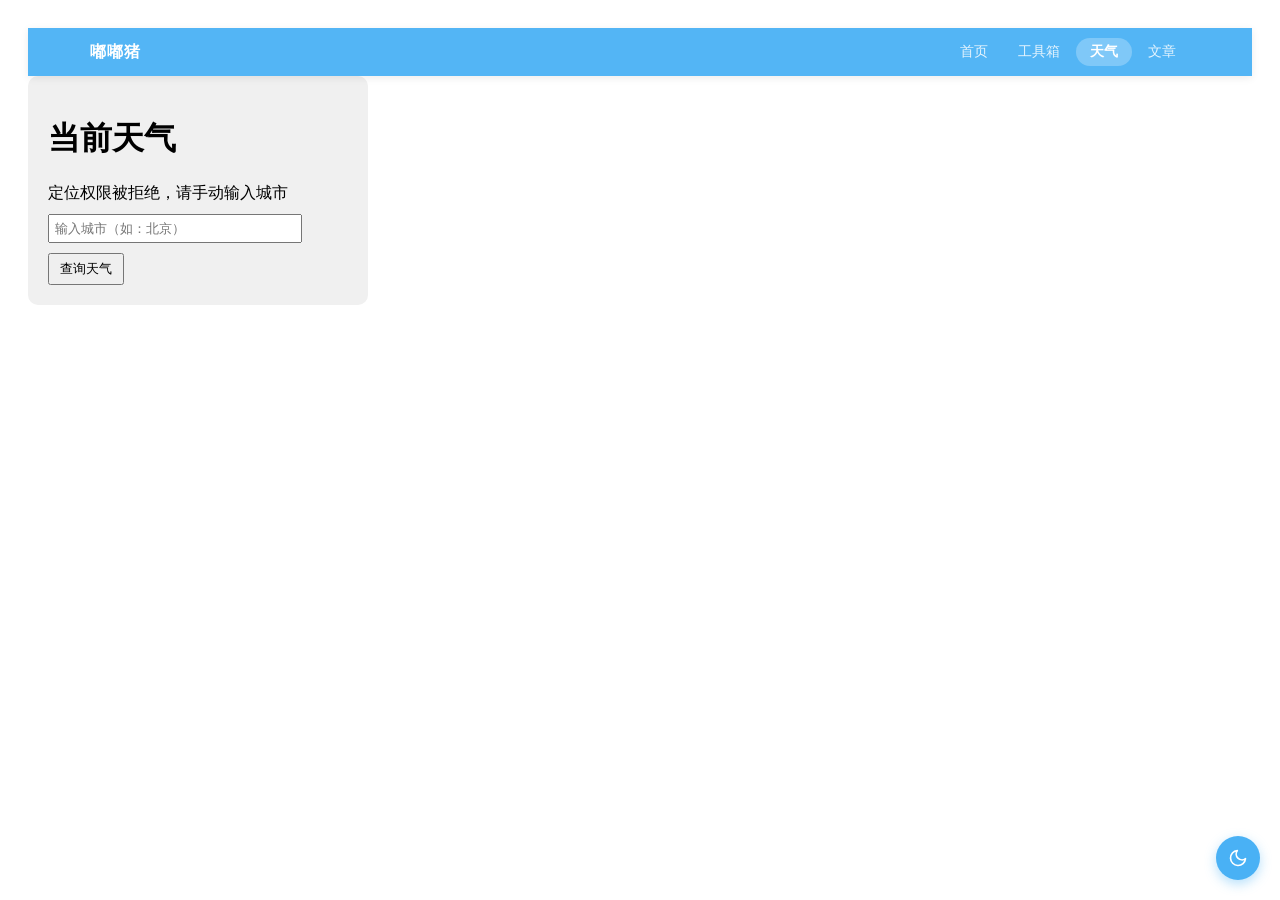
<file: weather-same和风.html>
<!DOCTYPE html>
<html lang="zh-CN">
<head>
    <meta charset="UTF-8">
    <title>实时天气</title>
    <style>
        body { font-family: Arial, sans-serif; padding: 20px; }
        .weather { 
            background: #f0f0f0; 
            padding: 20px; 
            border-radius: 10px; 
            width: 300px;
            position: relative;
        }
        #city-input { 
            margin-top: 10px; 
            padding: 5px; 
            width: 80%; 
        }
        button { 
            margin-top: 10px; 
            padding: 5px 10px; 
            cursor: pointer; 
        }
        /* 加载动画样式 */
        .loader {
            width: 20px;
            height: 20px;
            border: 3px solid #ddd;
            border-top-color: #444;
            border-radius: 50%;
            animation: spin 0.8s linear infinite;
            display: none;
            position: absolute;
            right: 20px;
            top: 20px;
        }
        @keyframes spin {
            to { transform: rotate(360deg); }
        }
        .loading .loader {
            display: block;
        }
    </style>
</head>
<body>
    <div class="weather" id="weather-container">
        <div class="loader"></div>
        <h1>当前天气</h1>
        <div id="weather-data">正在获取您的位置...</div>
        <input type="text" id="city-input" 
               placeholder="输入城市（如：北京）"
               onkeypress="handleEnterKey(event)">
        <button onclick="getWeatherByCity()">查询天气</button>
    </div>

    <script>
        const QWEATHER_KEY = "d6a480091f2249fbb54ed3f04a4f1d74";

        // 计算中国常用的风力等级(蒲福风级，输入为公里/小时)
        function windLevel(kmh) {
            const thresholds = [1, 5, 11, 19, 28, 38, 49, 61, 74, 88, 102, 117];
            let level = 0;
            thresholds.forEach(t => { if (kmh > t) level++; });
            return level;
        }

        // 新增回车处理函数
        function handleEnterKey(event) {
            if (event.key === "Enter") {
                getWeatherByCity();
                event.preventDefault();
            }
        }

        // 显示/隐藏加载动画
        function toggleLoading(show) {
            const container = document.getElementById('weather-container');
            container.classList.toggle('loading', show);
        }

        // 获取天气数据（新增城市名称参数）
        async function getWeather(locationId, cityName) {
            toggleLoading(true);
            const weatherDiv = document.getElementById('weather-data');
            
            try {
                // 获取天气信息
                const weatherRes = await fetch(
                    `https://devapi.qweather.com/v7/weather/now?location=${locationId}&key=${QWEATHER_KEY}&lang=zh`
                );
                const weatherData = await weatherRes.json();
                
                // 获取城市详细信息
                const cityRes = await fetch(
                    `https://geoapi.qweather.com/v2/city/lookup?location=${locationId}&key=${QWEATHER_KEY}`
                );
                const cityData = await cityRes.json();

                if(weatherData.code === "200" && cityData.code === "200") {
                    const weatherInfo = weatherData.now;
                    const fullCityName = `${cityData.location[0].country}·${cityData.location[0].adm1}·${cityData.location[0].name}`;
                    
                    weatherDiv.innerHTML = `
                        <p>城市：${fullCityName}</p>
                        <p>温度：${weatherInfo.temp}°C</p>
                        <p>体感：${weatherInfo.feelsLike}°C</p>
                        <p>天气：${weatherInfo.text}</p>
                        <p>湿度：${weatherInfo.humidity}%</p>
                        <p>风速：${weatherInfo.windSpeed}公里/小时（${windLevel(Number(weatherInfo.windSpeed))}级风）</p>
                    `;
                } else {
                    throw new Error(weatherData.message || cityData.message);
                }
            } catch (error) {
                console.error("获取天气失败:", error);
                weatherDiv.innerHTML = `错误：${error.message}`;
            } finally {
                toggleLoading(false);
            }
        }

        // 通过城市名称获取LocationID（返回对象包含ID和城市信息）
        async function getLocationId(city) {
            try {
                const response = await fetch(
                    `https://geoapi.qweather.com/v2/city/lookup?location=${city}&key=${QWEATHER_KEY}`
                );
                const data = await response.json();
                
                if(data.code === "200" && data.location.length > 0) {
                    return {
                        id: data.location[0].id,
                        name: data.location[0].name
                    };
                }
                throw new Error("城市未找到");
            } catch (error) {
                console.error("获取LocationID失败:", error);
                throw error;
            }
        }

        // 手动输入城市查询
        async function getWeatherByCity() {
            const city = document.getElementById('city-input').value.trim();
            if (!city) {
                document.getElementById('weather-data').innerHTML = "请输入有效城市名称";
                return;
            }
            
            try {
                const locationInfo = await getLocationId(city);
                await getWeather(locationInfo.id, locationInfo.name);
            } catch (error) {
                document.getElementById('weather-data').innerHTML = "城市输入有误，请尝试「北京」或「海淀」等名称";
            }
        }

        // 自动定位功能
        async function getLocation() {
            if (!navigator.geolocation) {
                document.getElementById('weather-data').innerHTML = "浏览器不支持地理定位";
                return;
            }

            navigator.geolocation.getCurrentPosition(async position => {
                try {
                    const lat = position.coords.latitude;
                    const lon = position.coords.longitude;
                    
                    // 获取位置信息
                    const response = await fetch(
                        `https://geoapi.qweather.com/v2/city/lookup?location=${lon},${lat}&key=${QWEATHER_KEY}`
                    );
                    const data = await response.json();
                    
                    if(data.code === "200" && data.location.length > 0) {
                        const location = data.location[0];
                        await getWeather(location.id, location.name);
                    } else {
                        throw new Error("定位城市失败");
                    }
                } catch (error) {
                    console.error("定位失败:", error);
                    document.getElementById('weather-data').innerHTML = "自动定位失败，请手动输入城市";
                }
            }, error => {
                console.error("用户拒绝定位:", error);
                document.getElementById('weather-data').innerHTML = "定位权限被拒绝，请手动输入城市";
            });
        }

        window.onload = getLocation;
    </script>
    <script src="static/js/common.js"></script>
</body>
</html>
</file>
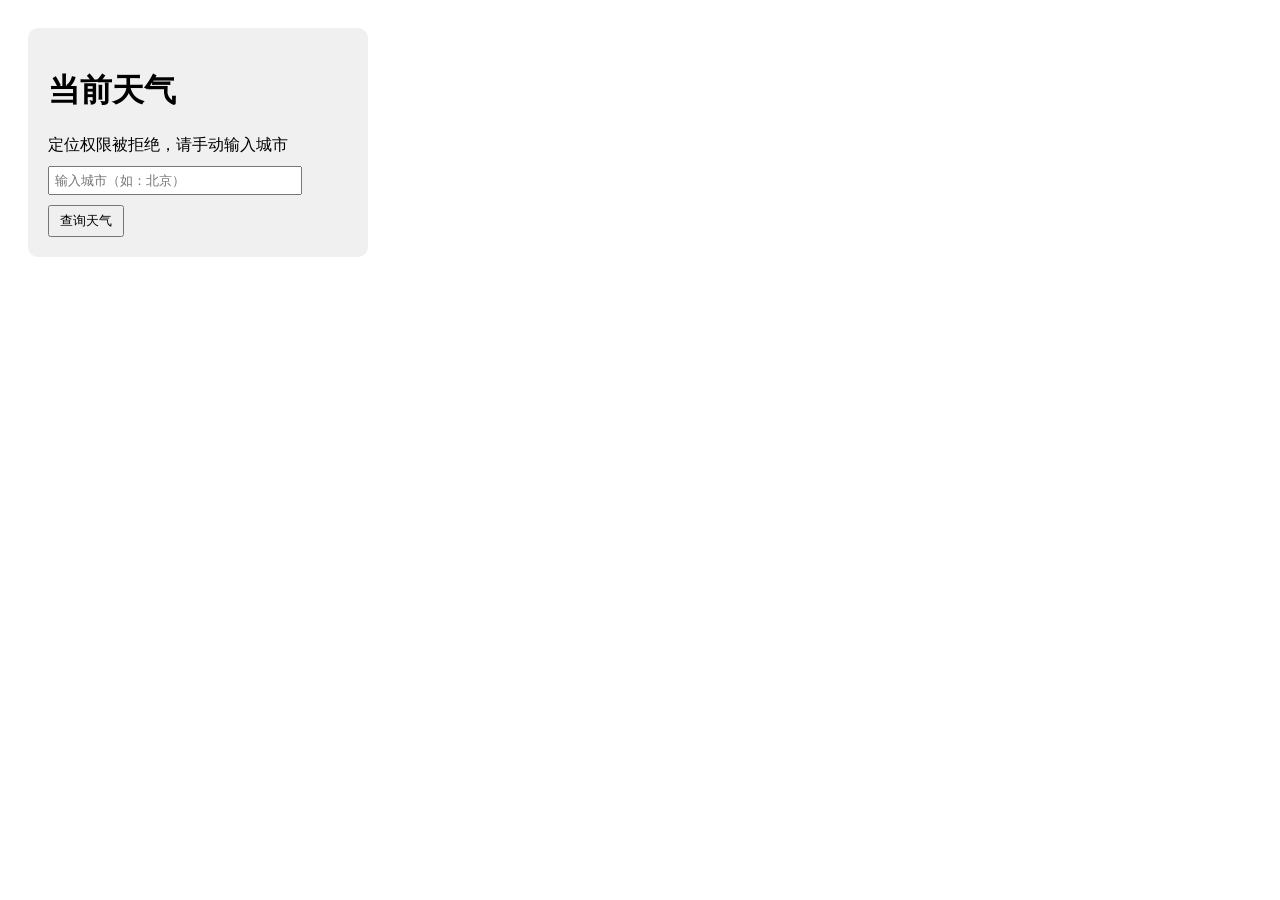
<file: weather-和风.html>
<!DOCTYPE html>
<html lang="zh-CN">
<head>
    <meta charset="UTF-8">
    <title>实时天气</title>
    <style>
        body { font-family: Arial, sans-serif; padding: 20px; }
        .weather { 
            background: #f0f0f0; 
            padding: 20px; 
            border-radius: 10px; 
            width: 300px;
            position: relative;
        }
        #city-input { 
            margin-top: 10px; 
            padding: 5px; 
            width: 80%; 
        }
        button { 
            margin-top: 10px; 
            padding: 5px 10px; 
            cursor: pointer; 
        }
        /* 加载动画样式 */
        .loader {
            width: 20px;
            height: 20px;
            border: 3px solid #ddd;
            border-top-color: #444;
            border-radius: 50%;
            animation: spin 0.8s linear infinite;
            display: none;
            position: absolute;
            right: 20px;
            top: 20px;
        }
        @keyframes spin {
            to { transform: rotate(360deg); }
        }
        .loading .loader {
            display: block;
        }
    </style>
</head>
<body>
    <div class="weather" id="weather-container">
        <div class="loader"></div>
        <h1>当前天气</h1>
        <div id="weather-data">正在获取您的位置...</div>
        <input type="text" id="city-input" 
               placeholder="输入城市（如：北京）"
               onkeypress="handleEnterKey(event)">
        <button onclick="getWeatherByCity()">查询天气</button>
    </div>

    <script>
        const QWEATHER_KEY = "d6a480091f2249fbb54ed3f04a4f1d74";

        // 新增回车处理函数
        function handleEnterKey(event) {
            if (event.key === "Enter") {
                getWeatherByCity();
                event.preventDefault();
            }
        }

        // 显示/隐藏加载动画
        function toggleLoading(show) {
            const container = document.getElementById('weather-container');
            container.classList.toggle('loading', show);
        }

        // 获取天气数据（新增城市名称参数）
        async function getWeather(locationId, cityName) {
            toggleLoading(true);
            const weatherDiv = document.getElementById('weather-data');
            
            try {
                // 获取天气信息
                const weatherRes = await fetch(
                    `https://devapi.qweather.com/v7/weather/now?location=${locationId}&key=${QWEATHER_KEY}&lang=zh`
                );
                const weatherData = await weatherRes.json();
                
                // 获取城市详细信息
                const cityRes = await fetch(
                    `https://geoapi.qweather.com/v2/city/lookup?location=${locationId}&key=${QWEATHER_KEY}`
                );
                const cityData = await cityRes.json();

                if(weatherData.code === "200" && cityData.code === "200") {
                    const weatherInfo = weatherData.now;
                    const fullCityName = `${cityData.location[0].country}·${cityData.location[0].adm1}·${cityData.location[0].name}`;
                    
                    weatherDiv.innerHTML = `
                        <p>城市：${fullCityName}</p>
                        <p>温度：${weatherInfo.temp}°C</p>
                        <p>体感：${weatherInfo.feelsLike}°C</p>
                        <p>天气：${weatherInfo.text}</p>
                        <p>湿度：${weatherInfo.humidity}%</p>
                        <p>风速：${weatherInfo.windSpeed}公里/小时</p>
                    `;
                } else {
                    throw new Error(weatherData.message || cityData.message);
                }
            } catch (error) {
                console.error("获取天气失败:", error);
                weatherDiv.innerHTML = `错误：${error.message}`;
            } finally {
                toggleLoading(false);
            }
        }

        // 通过城市名称获取LocationID（返回对象包含ID和城市信息）
        async function getLocationId(city) {
            try {
                const response = await fetch(
                    `https://geoapi.qweather.com/v2/city/lookup?location=${city}&key=${QWEATHER_KEY}`
                );
                const data = await response.json();
                
                if(data.code === "200" && data.location.length > 0) {
                    return {
                        id: data.location[0].id,
                        name: data.location[0].name
                    };
                }
                throw new Error("城市未找到");
            } catch (error) {
                console.error("获取LocationID失败:", error);
                throw error;
            }
        }

        // 手动输入城市查询
        async function getWeatherByCity() {
            const city = document.getElementById('city-input').value.trim();
            if (!city) {
                document.getElementById('weather-data').innerHTML = "请输入有效城市名称";
                return;
            }
            
            try {
                const locationInfo = await getLocationId(city);
                await getWeather(locationInfo.id, locationInfo.name);
            } catch (error) {
                document.getElementById('weather-data').innerHTML = "城市输入有误，请尝试「北京」或「海淀」等名称";
            }
        }

        // 自动定位功能
        async function getLocation() {
            if (!navigator.geolocation) {
                document.getElementById('weather-data').innerHTML = "浏览器不支持地理定位";
                return;
            }

            navigator.geolocation.getCurrentPosition(async position => {
                try {
                    const lat = position.coords.latitude;
                    const lon = position.coords.longitude;
                    
                    // 获取位置信息
                    const response = await fetch(
                        `https://geoapi.qweather.com/v2/city/lookup?location=${lon},${lat}&key=${QWEATHER_KEY}`
                    );
                    const data = await response.json();
                    
                    if(data.code === "200" && data.location.length > 0) {
                        const location = data.location[0];
                        await getWeather(location.id, location.name);
                    } else {
                        throw new Error("定位城市失败");
                    }
                } catch (error) {
                    console.error("定位失败:", error);
                    document.getElementById('weather-data').innerHTML = "自动定位失败，请手动输入城市";
                }
            }, error => {
                console.error("用户拒绝定位:", error);
                document.getElementById('weather-data').innerHTML = "定位权限被拒绝，请手动输入城市";
            });
        }

        window.onload = getLocation;
    </script>
</body>
</html>
</file>
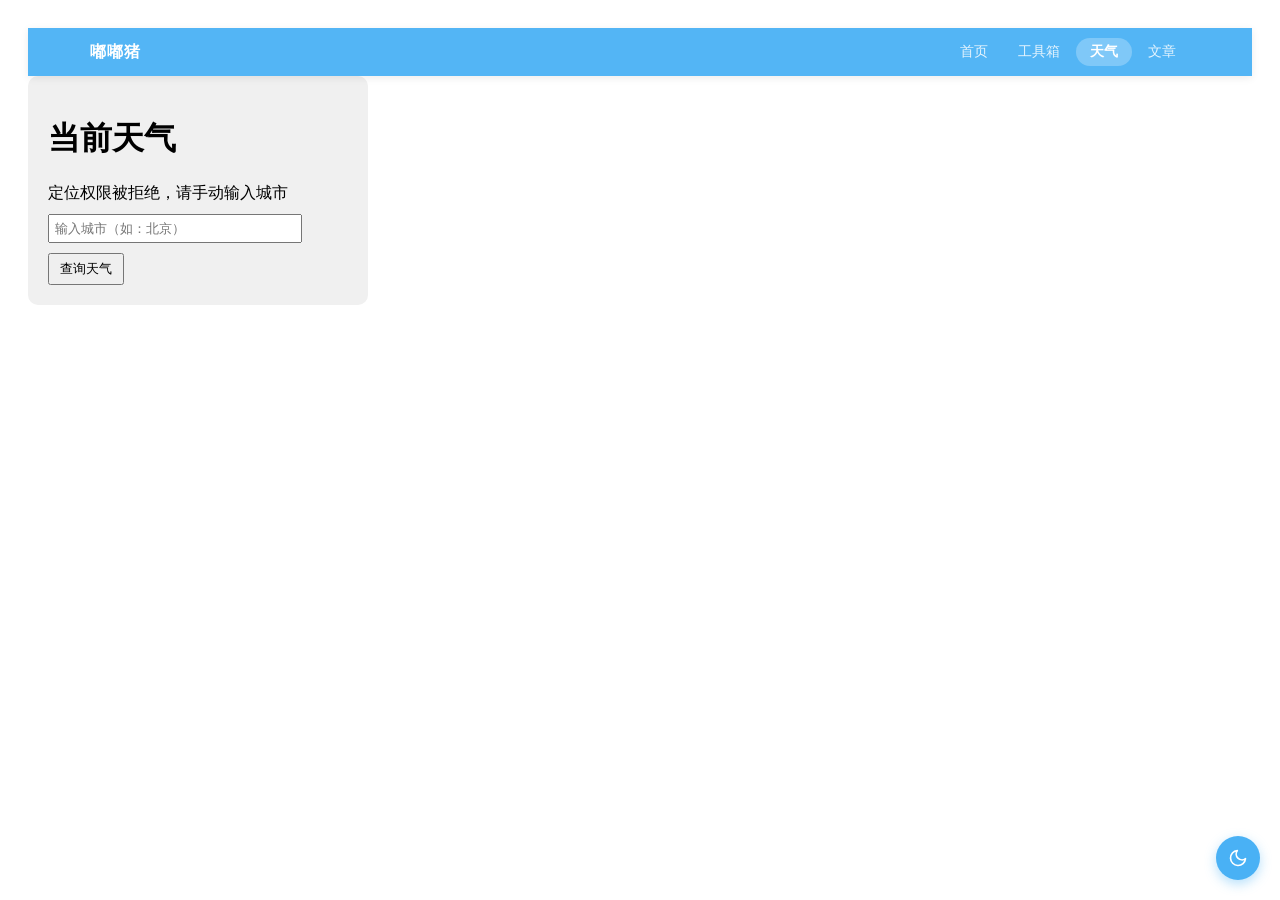
<file: weather.html>
<!DOCTYPE html>
<html lang="zh-CN">
<head>
    <meta charset="UTF-8">
    <meta name="viewport" content="width=device-width, initial-scale=1.0">
    <title>实时天气查询 - 嘟嘟猪</title>
    <meta name="description" content="免费在线实时天气查询，支持定位与手动搜索城市，数据来自和风天气，无需注册。">
    <meta name="robots" content="index,follow">
    <link rel="canonical" href="https://webpage.dudufashion.cloudns.ph/weather.html">
    <meta property="og:type" content="website">
    <meta property="og:site_name" content="嘟嘟猪">
    <meta property="og:title" content="实时天气查询 - 嘟嘟猪">
    <meta property="og:description" content="免费在线实时天气查询，支持定位与手动搜索城市。">
    <meta property="og:url" content="https://webpage.dudufashion.cloudns.ph/weather.html">
    <link rel="icon" type="image/png" sizes="32x32" href="favicon.png">
    <link rel="shortcut icon" href="favicon.ico">
    <link rel="apple-touch-icon" href="apple-touch-icon.png">
    <style>
        body { font-family: Arial, sans-serif; padding: 20px; }
        .weather { 
            background: #f0f0f0; 
            padding: 20px; 
            border-radius: 10px; 
            width: 300px;
            position: relative;
        }
        #city-input { 
            margin-top: 10px; 
            padding: 5px; 
            width: 80%; 
        }
        button { 
            margin-top: 10px; 
            padding: 5px 10px; 
            cursor: pointer; 
        }
        /* 加载动画样式 */
        .loader {
            width: 20px;
            height: 20px;
            border: 3px solid #ddd;
            border-top-color: #444;
            border-radius: 50%;
            animation: spin 0.8s linear infinite;
            display: none;
            position: absolute;
            right: 20px;
            top: 20px;
        }
        @keyframes spin {
            to { transform: rotate(360deg); }
        }
        .loading .loader {
            display: block;
        }
    </style>
</head>
<body>
    <div class="weather" id="weather-container">
        <div class="loader"></div>
        <h1>当前天气</h1>
        <div id="weather-data">正在获取您的位置...</div>
        <input type="text" id="city-input" 
               placeholder="输入城市（如：北京）"
               onkeypress="handleEnterKey(event)">
        <button onclick="getWeatherByCity()">查询天气</button>
    </div>

    <script>
        const QWEATHER_KEY = "d6a480091f2249fbb54ed3f04a4f1d74";

        // 计算中国常用的风力等级(蒲福风级，输入为公里/小时)
        function windLevel(kmh) {
            const thresholds = [1, 5, 11, 19, 28, 38, 49, 61, 74, 88, 102, 117];
            let level = 0;
            thresholds.forEach(t => { if (kmh > t) level++; });
            return level;
        }

        // 新增回车处理函数
        function handleEnterKey(event) {
            if (event.key === "Enter") {
                getWeatherByCity();
                event.preventDefault();
            }
        }

        // 显示/隐藏加载动画
        function toggleLoading(show) {
            const container = document.getElementById('weather-container');
            container.classList.toggle('loading', show);
        }

        // 获取天气数据（新增城市名称参数）
        async function getWeather(locationId, cityName) {
            toggleLoading(true);
            const weatherDiv = document.getElementById('weather-data');
            
            try {
                // 获取天气信息
                const weatherRes = await fetch(
                    `https://devapi.qweather.com/v7/weather/now?location=${locationId}&key=${QWEATHER_KEY}&lang=zh`
                );
                const weatherData = await weatherRes.json();
                
                // 获取城市详细信息
                const cityRes = await fetch(
                    `https://geoapi.qweather.com/v2/city/lookup?location=${locationId}&key=${QWEATHER_KEY}`
                );
                const cityData = await cityRes.json();

                if(weatherData.code === "200" && cityData.code === "200") {
                    const weatherInfo = weatherData.now;
                    const fullCityName = `${cityData.location[0].country}·${cityData.location[0].adm1}·${cityData.location[0].name}`;
                    
                    weatherDiv.innerHTML = `
                        <p>城市：${fullCityName}</p>
                        <p>温度：${weatherInfo.temp}°C</p>
                        <p>体感：${weatherInfo.feelsLike}°C</p>
                        <p>天气：${weatherInfo.text}</p>
                        <p>湿度：${weatherInfo.humidity}%</p>
                        <p>风速：${weatherInfo.windSpeed}公里/小时（${windLevel(Number(weatherInfo.windSpeed))}级风）</p>
                    `;
                } else {
                    throw new Error(weatherData.message || cityData.message);
                }
            } catch (error) {
                console.error("获取天气失败:", error);
                weatherDiv.innerHTML = `错误：${error.message}`;
            } finally {
                toggleLoading(false);
            }
        }

        // 通过城市名称获取LocationID（返回对象包含ID和城市信息）
        async function getLocationId(city) {
            try {
                const response = await fetch(
                    `https://geoapi.qweather.com/v2/city/lookup?location=${city}&key=${QWEATHER_KEY}`
                );
                const data = await response.json();
                
                if(data.code === "200" && data.location.length > 0) {
                    return {
                        id: data.location[0].id,
                        name: data.location[0].name
                    };
                }
                throw new Error("城市未找到");
            } catch (error) {
                console.error("获取LocationID失败:", error);
                throw error;
            }
        }

        // 手动输入城市查询
        async function getWeatherByCity() {
            const city = document.getElementById('city-input').value.trim();
            if (!city) {
                document.getElementById('weather-data').innerHTML = "请输入有效城市名称";
                return;
            }
            
            try {
                const locationInfo = await getLocationId(city);
                await getWeather(locationInfo.id, locationInfo.name);
            } catch (error) {
                document.getElementById('weather-data').innerHTML = "城市输入有误，请尝试「北京」或「海淀」等名称";
            }
        }

        // 自动定位功能
        async function getLocation() {
            if (!navigator.geolocation) {
                document.getElementById('weather-data').innerHTML = "浏览器不支持地理定位";
                return;
            }

            navigator.geolocation.getCurrentPosition(async position => {
                try {
                    const lat = position.coords.latitude;
                    const lon = position.coords.longitude;
                    
                    // 获取位置信息
                    const response = await fetch(
                        `https://geoapi.qweather.com/v2/city/lookup?location=${lon},${lat}&key=${QWEATHER_KEY}`
                    );
                    const data = await response.json();
                    
                    if(data.code === "200" && data.location.length > 0) {
                        const location = data.location[0];
                        await getWeather(location.id, location.name);
                    } else {
                        throw new Error("定位城市失败");
                    }
                } catch (error) {
                    console.error("定位失败:", error);
                    document.getElementById('weather-data').innerHTML = "自动定位失败，请手动输入城市";
                }
            }, error => {
                console.error("用户拒绝定位:", error);
                document.getElementById('weather-data').innerHTML = "定位权限被拒绝，请手动输入城市";
            });
        }

        window.onload = getLocation;
    </script>
    <script src="static/js/common.js"></script>
</body>
</html>
</file>
